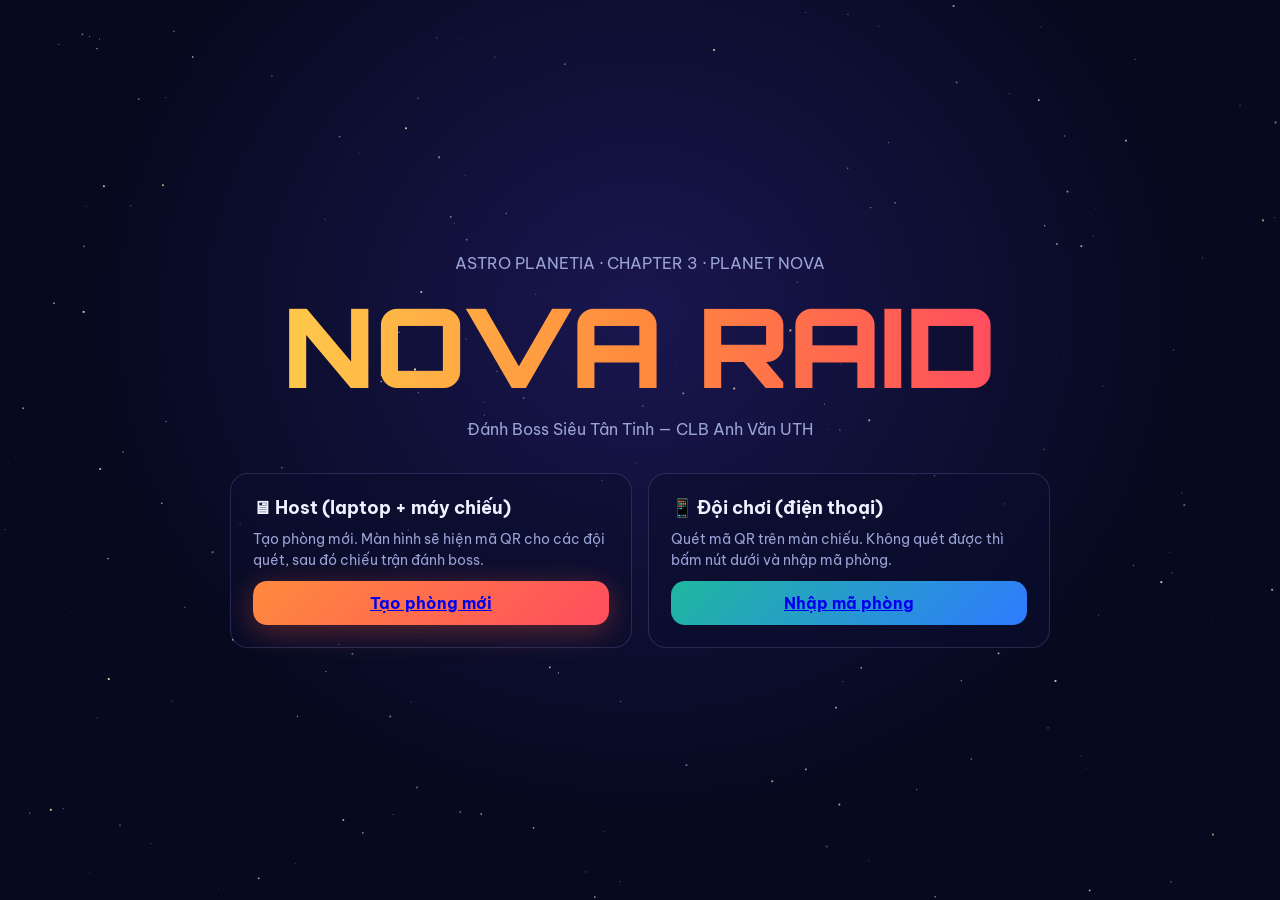
<file: index.html>
<!doctype html>
<html lang="vi">
<head>
<meta charset="utf-8">
<meta name="viewport" content="width=device-width,initial-scale=1">
<title>Nova Raid</title>
<link rel="preconnect" href="https://fonts.googleapis.com">
<link href="https://fonts.googleapis.com/css2?family=Be+Vietnam+Pro:wght@400;600;700;800&family=Orbitron:wght@700;900&display=swap" rel="stylesheet">
<link rel="stylesheet" href="style.css?v=8">
<style>
main{position:relative;z-index:1;min-height:100vh;display:flex;flex-direction:column;align-items:center;justify-content:center;text-align:center;padding:24px 16px;gap:18px}
h1{font-family:var(--disp);font-weight:900;font-size:clamp(44px,10vw,110px);line-height:1;background:linear-gradient(90deg,var(--gold),var(--orange),var(--red));-webkit-background-clip:text;background-clip:text;color:transparent}
.sub{color:var(--mute);font-size:16px}
.cards{display:grid;grid-template-columns:repeat(auto-fit,minmax(260px,1fr));gap:16px;width:min(820px,100%);margin-top:16px}
.card{border:1px solid var(--line);border-radius:18px;padding:22px;background:rgba(10,14,45,.6);text-align:left;display:flex;flex-direction:column;gap:10px}
.card h3{font-size:18px}
.card p{color:var(--mute);font-size:14px;line-height:1.5;flex:1}
</style>
</head>
<body>
<canvas class="sky" id="sky"></canvas>
<main>
  <div class="sub">ASTRO PLANETIA · CHAPTER 3 · PLANET NOVA</div>
  <h1>NOVA RAID</h1>
  <div class="sub">Đánh Boss Siêu Tân Tinh — CLB Anh Văn UTH</div>
  <div class="cards">
    <div class="card"><h3>🖥 Host (laptop + máy chiếu)</h3><p>Tạo phòng mới. Màn hình sẽ hiện mã QR cho các đội quét, sau đó chiếu trận đánh boss.</p>
      <a class="btn primary" href="host.html?new=1">Tạo phòng mới</a>
      <a class="btn hidden" id="resume" href="#">Mở lại phòng đang chơi</a></div>
    <div class="card"><h3>📱 Đội chơi (điện thoại)</h3><p>Quét mã QR trên màn chiếu. Không quét được thì bấm nút dưới và nhập mã phòng.</p>
      <a class="btn teal" href="play.html">Nhập mã phòng</a></div>
  </div>
</main>
<script src="common.js?v=8"></script>
<script src="sky.js?v=8"></script>
<script>
const last = NR.store('nr_host_last'); const s = last && NR.store('nr_host_'+last);
if(s && s.status!=='won' && s.status!=='lost'){ const r=document.getElementById('resume'); r.classList.remove('hidden'); r.href='host.html?room='+last; r.textContent='Mở lại phòng '+last; }
</script>
</body>
</html>
</file>
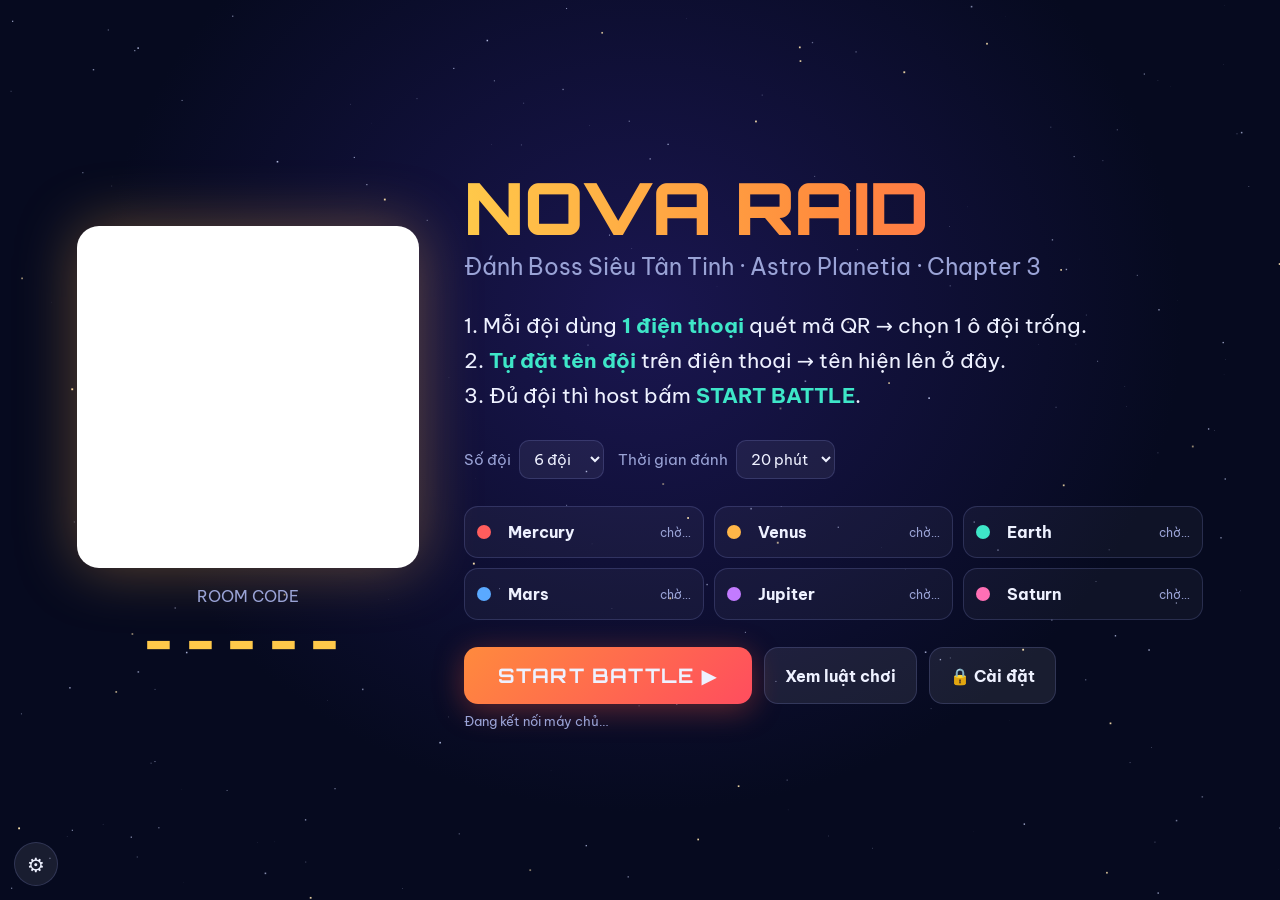
<file: host.html>
<!doctype html>
<html lang="vi">
<head>
<meta charset="utf-8">
<meta name="viewport" content="width=device-width,initial-scale=1">
<title>Nova Raid — Host</title>
<link rel="preconnect" href="https://fonts.googleapis.com">
<link href="https://fonts.googleapis.com/css2?family=Be+Vietnam+Pro:wght@400;600;700;800&family=Orbitron:wght@600;800;900&display=swap" rel="stylesheet">
<link rel="stylesheet" href="style.css?v=8">
<style>
body{overflow:hidden;height:100vh}
#app{position:relative;z-index:1;height:100vh;display:flex;flex-direction:column}
canvas#fx{position:fixed;inset:0;width:100%;height:100%;z-index:5;pointer-events:none}

/* LOBBY */
#lobby{flex:1;display:grid;grid-template-columns:minmax(300px,38vh) 1fr;gap:5vh;padding:5vh 6vw;align-items:center}
.qrbox{background:#fff;border-radius:22px;padding:2.2vh;aspect-ratio:1;display:flex;align-items:center;justify-content:center;box-shadow:0 0 60px rgba(255,180,80,.35)}
.qrbox svg{width:100%;height:100%}
.code{margin-top:2vh;text-align:center}
.code .big{font-family:var(--disp);font-size:6vh;font-weight:900;letter-spacing:.25em;color:var(--gold)}
.lob-title{font-family:var(--disp);font-weight:900;font-size:8vh;line-height:1;background:linear-gradient(90deg,var(--gold),var(--orange),var(--red));-webkit-background-clip:text;background-clip:text;color:transparent}
.lob-sub{font-size:2.6vh;color:var(--mute);margin:1vh 0 3vh}
.steps{font-size:2.3vh;line-height:1.7;margin-bottom:3vh}
.steps b{color:var(--teal)}
.teamgrid{display:grid;grid-template-columns:repeat(auto-fill,minmax(230px,1fr));gap:10px;margin-bottom:3vh}
.tcard{border:1px solid var(--line);border-radius:14px;padding:10px 12px;display:flex;align-items:center;gap:10px;background:rgba(255,255,255,.04);transition:border-color .2s, background .2s}
.tcard .dot{width:14px;height:14px;border-radius:50%;flex:none}
.tcard input{flex:1;min-width:0;padding:4px 6px;font-weight:700;background:transparent;border-color:transparent}
.tcard input:focus{border-color:var(--line)}
.tcard .st{font-size:12px;color:var(--mute);white-space:nowrap}
.tcard.on{border-color:rgba(62,230,200,.6);background:rgba(62,230,200,.08)}
.tcard.on .st{color:var(--teal)}
.tcard.pop{animation:pop .5s}
@keyframes pop{30%{transform:scale(1.06)}}
.settings{display:flex;flex-wrap:wrap;gap:14px;align-items:center;margin-bottom:3vh;font-size:15px}
.settings label{display:flex;align-items:center;gap:8px;color:var(--mute)}
.net{font-size:13px;color:var(--mute);margin-top:1vh}

/* BATTLE */
#battle{flex:1;display:flex;flex-direction:column}
.topbar{display:flex;align-items:center;justify-content:space-between;padding:2vh 3vw 0}
.brand{font-family:var(--disp);font-weight:900;font-size:3.2vh;letter-spacing:.12em}
.brand span{color:var(--orange)}
.phase{font-family:var(--disp);font-weight:800;font-size:2.4vh;padding:.8vh 1.6vw;border-radius:999px;border:2px solid currentColor}
.timer{font-family:var(--disp);font-weight:800;font-size:4vh;min-width:6ch;text-align:right}
.timer.low{color:var(--red);animation:blink 1s steps(2) infinite}
@keyframes blink{50%{opacity:.35}}
.hpwrap{margin:1.5vh auto 0;width:min(80vw,1200px)}
.hplabel{display:flex;justify-content:space-between;font-family:var(--disp);font-size:2.2vh;font-weight:800;margin-bottom:.6vh}
.hpbar{position:relative;height:3.6vh;border-radius:999px;background:rgba(255,255,255,.08);border:2px solid rgba(255,255,255,.25);overflow:hidden}
.hpfill{position:absolute;inset:0;transform-origin:left;background:linear-gradient(90deg,#ff3b4f,#ff8a3d,#ffd34a);transition:transform .35s cubic-bezier(.2,.8,.2,1)}
.hpghost{position:absolute;inset:0;transform-origin:left;background:rgba(255,255,255,.55);transition:transform 1.2s .3s ease}
.hpmark{position:absolute;top:0;bottom:0;width:3px;background:rgba(0,0,0,.6)}
.hpbar.healing .hpfill{background:linear-gradient(90deg,#1fd18b,#7dffb2);}
.arena{flex:1;position:relative;display:flex;align-items:center;justify-content:center}
#boss{position:relative;width:42vh;height:42vh;transition:filter .3s}
#boss .rays{position:absolute;inset:-28%;border-radius:50%;background:repeating-conic-gradient(from 0deg, rgba(255,200,80,.55) 0deg 6deg, transparent 6deg 18deg);-webkit-mask:radial-gradient(circle, transparent 34%, #000 36%, transparent 70%);mask:radial-gradient(circle, transparent 34%, #000 36%, transparent 70%);animation:spin 18s linear infinite}
#boss .core{position:absolute;inset:0;border-radius:50%;background:radial-gradient(circle at 40% 38%, #fffbe0 0%, #ffe066 22%, #ffa53a 55%, #ff5a2a 80%, #b0211c 100%);box-shadow:0 0 80px 20px rgba(255,150,40,.55), 0 0 200px 60px rgba(255,90,30,.3);animation:pulse 2.4s ease-in-out infinite}
#boss .eye{position:absolute;left:50%;top:46%;width:46%;height:20%;transform:translate(-50%,-50%);border-radius:50%;background:radial-gradient(ellipse at center,#2a0606 0 30%, #fff3c4 31% 100%);box-shadow:inset 0 0 12px rgba(120,20,0,.6);animation:look 6s ease-in-out infinite}
#boss .eye::after{content:'';position:absolute;left:50%;top:50%;width:14%;height:80%;transform:translate(-50%,-50%);border-radius:50%;background:#000}
#boss .brow{position:absolute;left:24%;right:24%;top:24%;height:14%;opacity:0;transition:opacity .4s}
#boss .brow::before,#boss .brow::after{content:'';position:absolute;top:30%;width:48%;height:40%;background:#6a0f06;border-radius:6px}
#boss .brow::before{left:0;transform:rotate(18deg)}#boss .brow::after{right:0;transform:rotate(-18deg)}
#boss .shield{position:absolute;inset:-14%;border-radius:50%;border:4px solid rgba(90,240,255,.9);background:radial-gradient(circle, transparent 60%, rgba(90,240,255,.25) 72%, transparent 74%);box-shadow:0 0 40px rgba(90,240,255,.7), inset 0 0 40px rgba(90,240,255,.5);opacity:0;transform:scale(.85);transition:all .5s}
#boss .cracks{position:absolute;inset:0;border-radius:50%;opacity:0;transition:opacity .5s;background:
  linear-gradient(115deg, transparent 47%, rgba(255,255,255,.9) 48%, transparent 50%) 10% 20%/50% 50% no-repeat,
  linear-gradient(35deg, transparent 47%, rgba(255,255,255,.85) 48%, transparent 50%) 70% 70%/45% 45% no-repeat,
  linear-gradient(160deg, transparent 47%, rgba(255,255,255,.8) 48%, transparent 50%) 80% 15%/40% 40% no-repeat}
#boss .healglow{position:absolute;inset:-8%;border-radius:50%;box-shadow:0 0 80px 30px rgba(60,255,150,.7), inset 0 0 60px rgba(60,255,150,.6);opacity:0;transition:opacity .4s}
#boss.p2 .shield{opacity:1;transform:scale(1);animation:shieldPulse 1.6s ease-in-out infinite}
#boss.p3 .core{background:radial-gradient(circle at 40% 38%, #fff 0%, #ffd0a0 18%, #ff5a2a 50%, #d0101e 78%, #4a0008 100%);animation:pulse .9s ease-in-out infinite;box-shadow:0 0 90px 30px rgba(255,40,40,.6), 0 0 240px 90px rgba(255,20,20,.3)}
#boss.p3 .rays{background:repeating-conic-gradient(from 0deg, rgba(255,60,60,.7) 0deg 5deg, transparent 5deg 14deg);animation-duration:5s}
#boss.p3 .brow{opacity:1}
#boss.p3 .cracks{opacity:1}
#boss.heal .healglow{opacity:1;animation:pulse .6s ease-in-out infinite}
#boss.hit{animation:shake .25s}
#boss.dead{animation:supernova 1.6s forwards}
@keyframes spin{to{transform:rotate(360deg)}}
@keyframes pulse{50%{transform:scale(1.04)}}
@keyframes look{0%,40%,100%{transform:translate(-50%,-50%)} 50%,70%{transform:translate(-62%,-50%)} 80%,90%{transform:translate(-38%,-50%)}}
@keyframes shieldPulse{50%{box-shadow:0 0 70px rgba(90,240,255,.9), inset 0 0 60px rgba(90,240,255,.7)}}
@keyframes shake{20%{transform:translate(-10px,4px)}40%{transform:translate(9px,-6px)}60%{transform:translate(-6px,6px)}80%{transform:translate(5px,-3px)}}
@keyframes supernova{0%{transform:scale(1);filter:brightness(1)}40%{transform:scale(.7);filter:brightness(3)}100%{transform:scale(6);filter:brightness(8);opacity:0}}
.bubble{position:absolute;left:calc(50% + 24vh);top:16%;max-width:26vw;background:#fff;color:#1a0b0b;font-weight:800;font-size:2.4vh;padding:1.4vh 1.6vw;border-radius:18px 18px 18px 4px;box-shadow:0 10px 40px rgba(0,0,0,.5);opacity:0;transform:scale(.6);transform-origin:left bottom;transition:all .3s cubic-bezier(.2,1.4,.4,1);z-index:6}
.bubble.show{opacity:1;transform:scale(1)}
.teams{display:flex;justify-content:center;gap:1.2vw;padding:0 2vw 2.5vh;flex-wrap:wrap}
.chip{position:relative;min-width:12vw;padding:1.1vh 1.2vw;border-radius:16px;background:rgba(10,14,45,.75);border:2px solid var(--c);box-shadow:0 0 18px color-mix(in srgb, var(--c) 35%, transparent);text-align:center;transition:transform .2s}
.chip .nm{font-weight:800;font-size:2.2vh;color:var(--c);max-width:16vw;overflow:hidden;text-overflow:ellipsis;white-space:nowrap}
.chip .dm{font-family:var(--disp);font-weight:800;font-size:3vh}
.chip .sd{font-size:1.6vh;color:var(--mute)}
.chip .cn{position:absolute;top:8px;right:8px;width:9px;height:9px;border-radius:50%;background:#555}
.chip .cn.on{background:var(--teal);box-shadow:0 0 8px var(--teal)}
.chip .stk{position:absolute;top:-1.4vh;right:-1vh;font-size:1.6vh;font-weight:900;background:#ff6a00;color:#fff;border-radius:999px;padding:.2vh .8vh;opacity:0}
.chip.oc{border-color:#ff8a00;box-shadow:0 0 30px #ff7a00, 0 0 60px rgba(255,90,0,.6);animation:fire .5s ease-in-out infinite alternate}
.chip.oc .stk{opacity:1}
@keyframes fire{to{box-shadow:0 0 45px #ffb000, 0 0 90px rgba(255,60,0,.7);transform:translateY(-3px)}}
.chip.top::before{content:'👑';position:absolute;top:-2.6vh;left:50%;transform:translateX(-50%);font-size:2.6vh}
.chip.hurt{animation:shake .3s}
.feed{position:absolute;left:2.5vw;top:2vh;width:22vw;display:flex;flex-direction:column;gap:6px;font-size:1.8vh}
.feed div{background:rgba(10,14,45,.7);border-left:4px solid var(--c);padding:6px 10px;border-radius:8px;animation:fin .3s}
@keyframes fin{from{opacity:0;transform:translateX(-20px)}}
.legend{position:absolute;right:2.5vw;top:2vh;width:22vw;font-size:1.8vh;color:var(--mute);background:rgba(10,14,45,.55);border:1px solid var(--line);border-radius:12px;padding:12px 14px;line-height:1.5}
.legend b{color:var(--ink)}
/* event banner */
#evbar{position:fixed;left:50%;top:19vh;transform:translateX(-50%);z-index:9;min-width:40vw;text-align:center;font-family:var(--disp);font-weight:900;font-size:3vh;padding:1.2vh 2vw;border-radius:16px;border:2px solid var(--ec,#fff);color:var(--ec,#fff);background:rgba(5,8,30,.85);box-shadow:0 0 40px var(--ec,#fff);display:none}
#evbar.show{display:block;animation:zoomIn .4s}
#evbar small{display:block;font-family:var(--font);font-size:1.8vh;font-weight:700;color:var(--ink);margin-top:.4vh}
#evbar .prog{height:1vh;border-radius:999px;background:rgba(255,255,255,.15);margin-top:.8vh;overflow:hidden}
#evbar .prog i{display:block;height:100%;background:var(--ec);transition:width .3s}
@keyframes zoomIn{from{transform:translateX(-50%) scale(1.6);opacity:0}}
body.blackout #battle::after{content:'';position:fixed;inset:0;background:radial-gradient(circle at 50% 50%, transparent 20%, rgba(0,0,0,.85) 70%);pointer-events:none;z-index:4;animation:flick 2s infinite}
@keyframes flick{50%{opacity:.75}}
body.final #app::after{content:'';position:fixed;inset:0;pointer-events:none;z-index:4;box-shadow:inset 0 0 12vh rgba(255,0,30,.75);animation:beat 1s infinite}
@keyframes beat{0%,30%,100%{opacity:.4}15%,45%{opacity:1}}
#bigcount{position:fixed;inset:0;display:flex;align-items:center;justify-content:center;z-index:8;pointer-events:none;font-family:var(--disp);font-weight:900;font-size:40vh;color:rgba(255,60,80,.85);text-shadow:0 0 60px rgba(255,0,40,.9);opacity:0}
#bigcount.go{animation:bc 1s}
@keyframes bc{0%{opacity:0;transform:scale(2)}20%{opacity:1;transform:scale(1)}100%{opacity:0;transform:scale(.8)}}
#mvp{position:fixed;left:50%;top:22%;transform:translateX(-50%);z-index:8;pointer-events:none;font-family:var(--disp);font-weight:900;font-size:6vh;color:var(--gold);text-shadow:0 0 30px rgba(255,200,60,.9);white-space:nowrap;opacity:0}
#mvp.go{animation:mvpIn 2.4s}
@keyframes mvpIn{0%{opacity:0;transform:translateX(-50%) scale(2.2)}12%{opacity:1;transform:translateX(-50%) scale(1)}80%{opacity:1}100%{opacity:0}}

/* OVERLAYS */
.overlay{position:fixed;inset:0;z-index:20;display:flex;flex-direction:column;align-items:center;justify-content:center;text-align:center;background:rgba(3,5,20,.78);backdrop-filter:blur(4px)}
.ann-k{font-family:var(--disp);font-size:3vh;letter-spacing:.4em;color:var(--mute)}
.ann-t{font-family:var(--disp);font-weight:900;font-size:10vh;line-height:1.05;margin:1.5vh 0;animation:zoom .6s cubic-bezier(.2,1.4,.4,1)}
.ann-d{font-size:3.4vh;max-width:70vw;font-weight:700}
.ann-v{font-size:2.6vh;max-width:70vw;color:var(--mute);margin-top:1.2vh}
@keyframes zoom{from{transform:scale(2.5);opacity:0}}
.res{width:min(1000px,92vw)}
.res table{width:100%;border-collapse:collapse;font-size:2.4vh;margin-top:3vh}
.res th{font-size:1.7vh;color:var(--mute);font-weight:600;text-align:right;padding:6px 10px}
.res th:first-child,.res th:nth-child(2){text-align:left}
.res td{padding:1.1vh 10px;border-top:1px solid var(--line);text-align:right;font-family:var(--disp);font-weight:700}
.res td:first-child,.res td:nth-child(2){text-align:left;font-family:var(--font)}
.res td.total{color:var(--gold);font-size:3vh}
.res .note{font-size:1.9vh;color:var(--mute);margin-top:2vh}

/* ADMIN + SETTINGS */
#gear{position:fixed;left:14px;bottom:14px;z-index:30;width:44px;height:44px;border-radius:50%;background:rgba(255,255,255,.08);border:1px solid var(--line);font-size:20px}
#admin{position:fixed;left:14px;bottom:66px;z-index:30;width:380px;max-height:80vh;overflow:auto;background:#0e1440;border:1px solid var(--line);border-radius:16px;padding:14px;font-size:14px;box-shadow:0 20px 60px rgba(0,0,0,.6)}
#admin h4,#setp h4{font-size:12px;color:var(--mute);margin:12px 0 6px;font-weight:700;text-transform:uppercase;letter-spacing:.08em}
#admin .row{display:flex;gap:6px;flex-wrap:wrap;margin-bottom:6px;align-items:center}
#admin .trow{display:flex;align-items:center;gap:6px;margin-bottom:4px}
#admin .trow span{flex:1;font-weight:700;overflow:hidden;text-overflow:ellipsis;white-space:nowrap}
#setp{position:fixed;inset:0;z-index:50;background:rgba(3,5,20,.85);display:flex;align-items:center;justify-content:center;padding:20px}
#setp .card{background:#0e1440;border:1px solid var(--line);border-radius:18px;width:min(860px,96vw);max-height:92vh;overflow:auto;padding:22px 24px}
#setp .grid{display:grid;grid-template-columns:repeat(auto-fill,minmax(250px,1fr));gap:8px 20px}
#setp label.f{display:flex;align-items:center;justify-content:space-between;gap:10px;font-size:14px;padding:6px 0;border-bottom:1px solid rgba(160,170,255,.08)}
#setp label.f input[type=number]{width:84px;text-align:right}
#setp label.f input[type=checkbox]{width:20px;height:20px;accent-color:var(--orange)}
#setp .hint{font-size:12px;color:var(--mute);margin-top:2px}
#toast{position:fixed;left:50%;top:14px;transform:translateX(-50%);z-index:60;background:#1b2160;border:1px solid var(--line);padding:10px 16px;border-radius:12px;font-size:15px;opacity:0;transition:opacity .3s;pointer-events:none}
#toast.show{opacity:1}
</style>
</head>
<body>
<canvas class="sky" id="sky"></canvas>
<canvas id="fx"></canvas>
<div id="app">
  <section id="lobby" class="hidden">
    <div>
      <div class="qrbox" id="qr"></div>
      <div class="code"><div class="muted">ROOM CODE</div><div class="big" id="roomCode">-----</div></div>
    </div>
    <div>
      <div class="lob-title">NOVA RAID</div>
      <div class="lob-sub">Đánh Boss Siêu Tân Tinh · Astro Planetia · Chapter 3</div>
      <div class="steps">
        1. Mỗi đội dùng <b>1 điện thoại</b> quét mã QR → chọn 1 ô đội trống.<br>
        2. <b>Tự đặt tên đội</b> trên điện thoại → tên hiện lên ở đây.<br>
        3. Đủ đội thì host bấm <b>START BATTLE</b>.
      </div>
      <div class="settings">
        <label>Số đội <select id="setTeams"></select></label>
        <label>Thời gian đánh <select id="setTime"><option value="900">15 phút</option><option value="1080">18 phút</option><option value="1200">20 phút</option><option value="1320">22 phút</option><option value="1500">25 phút</option></select></label>
      </div>
      <div class="teamgrid" id="teamGrid"></div>
      <div style="display:flex;gap:12px;flex-wrap:wrap">
        <button class="btn primary disp" id="btnStart" style="font-size:20px;padding:16px 34px">START BATTLE ▶</button>
        <button class="btn" id="btnRules">Xem luật chơi</button>
        <button class="btn" id="btnSet">🔒 Cài đặt</button>
      </div>
      <div class="net" id="netInfo">Đang kết nối máy chủ…</div>
    </div>
  </section>

  <section id="battle" class="hidden">
    <div class="topbar">
      <div class="brand">NOVA <span>RAID</span></div>
      <div class="phase" id="phaseBadge">PHASE 1</div>
      <div class="timer" id="timer">20:00</div>
    </div>
    <div class="hpwrap">
      <div class="hplabel"><span>☀ SUPERNOVA BOSS</span><span id="hpText">0 / 0</span></div>
      <div class="hpbar" id="hpbar"><div class="hpghost" id="hpGhost"></div><div class="hpfill" id="hpFill"></div><div class="hpmark" id="mk2"></div><div class="hpmark" id="mk3"></div></div>
    </div>
    <div class="arena">
      <div class="feed" id="feed"></div>
      <div class="legend" id="legend"></div>
      <div id="boss"><div class="rays"></div><div class="healglow"></div><div class="shield"></div><div class="core"></div><div class="cracks"></div><div class="brow"></div><div class="eye"></div></div>
      <div class="bubble" id="bubble"></div>
    </div>
    <div class="teams" id="chips"></div>
  </section>
</div>

<div id="evbar"></div>
<div id="bigcount"></div>
<div id="mvp"></div>
<div class="overlay hidden" id="ann"></div>
<div class="overlay hidden" id="results"></div>
<div id="setp" class="hidden"></div>

<button id="gear" title="Bảng điều khiển (phím A)">⚙</button>
<div id="admin" class="hidden"></div>
<div id="toast"></div>

<script src="vendor/mqtt.min.js"></script>
<script src="vendor/qrcode.js"></script>
<script src="config.js?v=8"></script>
<script src="common.js?v=8"></script>
<script src="questions.js?v=8"></script>
<script src="music.js?v=8"></script>
<script src="sky.js?v=8"></script>
<script>
(function(){
const $ = s=>document.querySelector(s);
const QS = window.NR_QUESTIONS;
const QMAP = Object.fromEntries(QS.map(q=>[q.id,q]));
const CODE_HASH = 'f04e4461f1d7dd177a7c124aadceb2d294bbb653788ae819f5d939ba9a8e5bdf'; // sha256('novaraid:'+code)
const CFG_TOPIC = 'astroplanetia/novaraid/v1/config';
async function sha(s){ const b=await crypto.subtle.digest('SHA-256', new TextEncoder().encode(s)); return [...new Uint8Array(b)].map(x=>x.toString(16).padStart(2,'0')).join(''); }
const signCfg = c => sha(CODE_HASH+'|'+JSON.stringify(c));

// ---------------- CONFIG ----------------
function clone(o){ return JSON.parse(JSON.stringify(o)); }
let CFG = Object.assign(clone(NR_DEFAULTS), NR.store('nr_cfg')||{});
CFG.types = Object.assign(clone(NR_DEFAULTS.types), CFG.types||{});
function saveCfg(){ NR.store('nr_cfg', CFG); }

function PH(p){
  return ({
    1:{name:'PHASE 1', title:'THE AWAKENING', color:'#ffc94a', limit:CFG.qLimit[0], en:'Answer correctly to fire your laser. Faster answers deal more damage!', vi:'Trả lời đúng để bắn laser. Càng nhanh, sát thương càng cao!'},
    2:{name:'PHASE 2', title:'SOLAR SHIELD', color:'#5df0ff', limit:CFG.qLimit[1], shield:CFG.shieldSec, en:`The boss raised its shield! Only correct answers within ${CFG.shieldSec} SECONDS deal damage.`, vi:`Boss bật khiên! Chỉ câu đúng trong ${CFG.shieldSec} GIÂY mới gây sát thương.`},
    3:{name:'PHASE 3', title:'SUPERNOVA RAGE', color:'#ff4d5e', limit:CFG.qLimit[2], en:`The boss strikes back! Every WRONG answer costs your team ${CFG.penalty} Stardust.`, vi:`Boss phản đòn! Mỗi câu SAI, đội bị trừ ${CFG.penalty} Stardust.`}
  })[p];
}
function pools(){
  const ok = q => CFG.types[q.k] !== false;
  let all = QS.filter(ok); if(!all.length) all = QS;
  let fast = all.filter(q=>q.fast); if(fast.length<10) fast = QS.filter(q=>q.fast);
  return { all: all.map(q=>q.id), fast: fast.map(q=>q.id) };
}

// ---------------- STATE ----------------
let S=null, client=null, T=null;
const KEY = r=>'nr_host_'+r;
function newState(room){
  return { room, brokerIdx:0, status:'lobby', phase:1, hp:0, hpMax:0, timeLimit:CFG.timeLimit, elapsed:0, runningSince:null,
           teams: makeTeams(6, []), ev:{}, nextSkillAt:0, nextTauntAt:0, lastHit:null, leader:null, finalOn:false };
}
function makeTeams(n, old){
  const t=[];
  for(let i=0;i<n;i++){
    t.push(old[i] || { id:'t'+(i+1), slot:i+1, name:NR.TEAM_NAMES[i], named:false, color:NR.TEAM_COLORS[i], cid:null, seen:0, tts:true,
      dmg:0, hits:0, miss:0, pen:0, streak:0, best:0, crits:0, order:null, ptr:{fast:0,all:0}, cur:null, n:0 });
  }
  return t;
}
function save(){ try{ NR.store(KEY(S.room), S); NR.store('nr_host_last', S.room); }catch(e){} }
function team(id){ return S.teams.find(t=>t.id===id); }
const now = ()=>Date.now();
const elapsed = ()=> S.elapsed + (S.runningSince ? (now()-S.runningSince)/1000 : 0);
const remaining = ()=> Math.max(0, S.timeLimit - elapsed());
const esc = s=>String(s).replace(/[&<>"]/g,c=>({'&':'&amp;','<':'&lt;','>':'&gt;','"':'&quot;'}[c]));
function cleanName(s){ return String(s||'').replace(/[<>\u0000-\u001f]/g,'').replace(/\s+/g,' ').trim().slice(0,16); }

// ---------------- NETWORK ----------------
let netOk=false;
async function connect(){
  $('#netInfo').textContent='Đang kết nối máy chủ…';
  try{
    const r = await NR.connectAny(S.brokerIdx);
    client=r.client; S.brokerIdx=r.idx; save(); T=NR.topics(S.room);
    client.subscribe(T.up,{qos:1}); client.subscribe(CFG_TOPIC,{qos:1});
    client.on('message',(topic,buf)=>{ if(topic===CFG_TOPIC){ onCfgMsg(buf); return; } try{ onMsg(JSON.parse(buf.toString())); }catch(e){} });
    client.on('reconnect',()=>net(false)); client.on('offline',()=>net(false));
    client.on('connect',()=>{ net(true); client.subscribe(T.up,{qos:1}); client.subscribe(CFG_TOPIC,{qos:1}); pushState(true); });
    pullCfgOthers();
    net(true); renderQR(); pushState(true);
  }catch(e){ net(false); $('#netInfo').textContent='❌ Không kết nối được máy chủ. Kiểm tra wifi/4G của laptop rồi bấm F5.'; setTimeout(connect,5000); }
}
function net(ok){ netOk=ok; $('#netInfo').textContent = ok ? ('✅ Đã kết nối máy chủ #'+(S.brokerIdx+1)+' · Link cho điện thoại: '+playUrl()) : '⚠ Mất kết nối, đang thử lại…'; }
function send(topic,obj,retain){ if(client&&client.connected) client.publish(topic, typeof obj==='string'?obj:JSON.stringify(obj), {qos:1, retain:!!retain}); }
function playUrl(){ const base=location.href.replace(/host\.html.*$/,'').replace(/[?#].*$/,''); let u=base+'play.html?r='+S.room+'&b='+S.brokerIdx; const ov=NR.qs('broker'); if(ov) u+='&broker='+encodeURIComponent(ov); return u; }
let lastPush=0, pushTimer=null;
function pushState(force){
  if(!T){ if(S) save(); return; }
  const doit=()=>{ lastPush=now(); pushTimer=null; send(T.all, publicState(), true); save(); };
  if(force){ if(pushTimer){clearTimeout(pushTimer);pushTimer=null;} return doit(); }
  if(pushTimer) return; pushTimer=setTimeout(doit, Math.max(0,300-(now()-lastPush)));
}
function evPublic(){
  const e=S.ev, el=elapsed(), o={};
  if(e.warn) o.warn=e.warn.kind;
  if(e.meteorUntil>el) o.meteor=Math.round((e.meteorUntil-el)*1000);
  if(e.blackoutUntil>el) o.blackout=Math.round((e.blackoutUntil-el)*1000);
  if(e.heal) o.heal={need:e.heal.need, got:e.heal.got, ms:Math.round((e.heal.until-el)*1000)};
  if(S.finalOn) o.final=true;
  return o;
}
function publicState(){
  return { type:'state', status:S.status, phase:S.phase, hp:Math.round(S.hp), hpMax:S.hpMax, remain:Math.round(remaining()), ev:evPublic(),
    combo: CFG.combo?CFG.comboN:0,
    teams:S.teams.map(t=>({id:t.id,slot:t.slot,name:t.name,named:t.named,color:t.color,dmg:Math.round(t.dmg),taken:!!t.cid,rank:rankOf(t.id),streak:t.streak})),
    rewards:(S.status==='won'||S.status==='lost')?rewards():null, ts:now() };
}
function onMsg(m){
  if(!m||!m.team) return; const t=team(m.team); if(!t) return;
  if(m.type==='hello'){
    const fresh = t.cid!==m.cid; t.cid=m.cid; t.seen=now(); t.tts=m.tts!==false;
    if(S.status==='battle'){ if(t.cur) resendQ(t); else nextQ(t); }
    if(fresh) popCard(t.id);
    renderLobbyTeams(); renderChips(); pushState(); return;
  }
  if(m.cid!==t.cid){ send(T.team(t.id), {type:'kicked', cid:m.cid}); return; }
  t.seen=now();
  if(m.type==='name'){
    const nm=cleanName(m.name); if(!nm) return;
    if(S.status!=='lobby' && t.named) return;
    t.name=nm; t.named=true; toast('🚀 Đội mới: '+nm); NR.SFX.mvp(); popCard(t.id);
    renderLobbyTeams(true); renderChips(); pushState(true); return;
  }
  if(m.type==='ans') onAnswer(t,m);
}

// ---------------- QUESTIONS ----------------
let POOL = pools();
function pickQ(t){
  const pool = S.phase===2 ? 'fast':'all';
  if(!t.order || !t.order[pool] || !t.order[pool].length){ t.order={fast:NR.shuffle(POOL.fast), all:NR.shuffle(POOL.all)}; t.ptr={fast:0,all:0}; }
  for(let i=0;i<300;i++){
    if(t.ptr[pool]>=t.order[pool].length){ t.order[pool]=NR.shuffle(POOL[pool]); t.ptr[pool]=0; }
    const q=QMAP[t.order[pool][t.ptr[pool]++]];
    if(!q) continue; if(q.k==='listen' && !t.tts) continue; if(CFG.types[q.k]===false && POOL.all.length!==QS.length) continue;
    return q;
  }
  return QMAP[POOL.fast[0]];
}
function nextQ(t){
  if(S.status!=='battle') return;
  const q=pickQ(t); t.n++;
  t.cur={ qid:q.id, sentAt:now(), limit:PH(S.phase).limit, phase:S.phase, n:t.n, opts:NR.shuffle(q.o) };
  resendQ(t);
}
function resendQ(t){
  const c=t.cur; if(!c) return; const q=QMAP[c.qid];
  send(T.team(t.id), {type:'q', n:c.n, cid:t.cid, phase:c.phase, limit:c.limit, left:Math.max(1, c.limit-(now()-c.sentAt)/1000), shield:PH(c.phase).shield||0,
    streak:t.streak, q:{id:q.id,k:q.k,p:q.p,t:q.t||null,o:c.opts}});
}
function onAnswer(t,m){
  const c=t.cur; if(!c||S.status!=='battle'||m.n!==c.n) return;
  finishQ(t, m.choice===QMAP[c.qid].o[0], (now()-c.sentAt)/1000, false);
}
function finishQ(t, ok, secs, timeout){
  const c=t.cur; if(!c) return; const q=QMAP[c.qid]; t.cur=null;
  let dmg=0, blocked=false, pen=0, tags=[];
  const el=elapsed();
  if(ok){
    t.hits++; t.streak++; t.best=Math.max(t.best,t.streak);
    if(c.phase===2 && secs>(CFG.shieldSec+0.6)) blocked=true;
    else {
      const speed=Math.max(0,1-secs/c.limit);
      let mult = c.phase===3?1.2:1;
      if(CFG.crit && secs<=CFG.critSec){ mult*=CFG.critMult; tags.push('CRIT'); t.crits++; }
      if(CFG.combo && t.streak>=CFG.comboN){ mult*=CFG.comboMult; tags.push('OVERCHARGE'); }
      if(S.ev.meteorUntil>el){ mult*=2; tags.push('METEOR'); }
      if(S.finalOn){ mult*=CFG.finalMult; tags.push('FINAL'); }
      dmg=Math.round((100+60*speed)*mult);
      if(S.ev.heal){ S.ev.heal.got++; if(S.ev.heal.got>=S.ev.heal.need) healInterrupted(t); }
    }
  } else {
    t.miss++; t.streak=0;
    if(c.phase===3){ pen=CFG.penalty; t.pen+=pen; }
  }
  if(CFG.combo && ok && t.streak===CFG.comboN) { NR.SFX.overcharge(); feed(t, `🔥 <b style="color:${t.color}">${esc(t.name)}</b> OVERCHARGE!`); }
  send(T.team(t.id), {type:'res', n:c.n, ok, dmg, blocked, pen, timeout, tags, streak:t.streak, correct:q.o[0], total:Math.round(t.dmg+dmg), pent:t.pen});
  if(dmg>0) applyDamage(t,dmg,tags); else if(blocked) fxBlock(t); else if(pen>0) fxCounter(t,pen); else fxMiss(t);
  renderChips(); pushState();
  setTimeout(()=>{ if(S.status==='battle' && !t.cur) nextQ(t); }, 1300);
}
// Boss auto-balances so it dies near killAt × time limit. Same multiplier for every team → ranking stays fair.
function pace(){
  const TT=S.timeLimit*(CFG.killAt||0.98), t=elapsed();
  const target=S.hpMax*Math.max(0,1-t/TT), diff=(S.hp-target)/S.hpMax;
  if(diff<-0.005) return Math.max(0.02, 1+(diff+0.005)*40);
  if(diff>0.03) return Math.min(5, 1+(diff-0.03)*12);
  return 1;
}
function applyDamage(t,dmg,tags){
  t.dmg+=dmg; S.hp=Math.max(0,S.hp-Math.max(5,dmg*pace()));
  fxLaser(t,dmg,tags||[]); updateHP(); checkLeader();
  if(S.hp<=0){ S.lastHit=t.id; endBattle('won'); return; }
  const f=S.hp/S.hpMax;
  if(S.phase===1 && f<=CFG.p2At) goPhase(2); else if(S.phase===2 && f<=CFG.p3At) goPhase(3);
}

// ---------------- BOSS SKILLS ----------------
const SKILL = {
  meteor:{ title:'☄ METEOR SHOWER', color:'#ffb648', sub:()=>`All damage x2 for ${CFG.meteorSec} seconds! Attack now!` },
  heal:{ title:'💚 BOSS IS HEALING', color:'#3cff96', sub:()=>`Land ${CFG.healNeed} hits in ${CFG.healSec}s to interrupt it!` },
  blackout:{ title:'🌑 BLACKOUT', color:'#a88bff', sub:()=>`Your screens go dark for ${CFG.blackoutSec}s. Read carefully!` }
};
function scheduleSkill(first){ S.nextSkillAt = elapsed() + CFG.skillEvery*(first?0.55:(0.8+Math.random()*0.4)); }
function triggerSkill(kind){
  if(!kind){ const ks=['meteor','heal','blackout']; kind=ks[Math.floor(Math.random()*ks.length)]; }
  S.ev.warn={kind, at:elapsed()+3}; NR.SFX.warn(); showEv('#ff4d5e','⚠ BOSS SKILL INCOMING','The boss is charging something…'); pushState(true);
  if(CFG.taunts) taunt(pick(TAUNT.skill));
}
function startSkill(kind){
  const el=elapsed(); S.ev.warn=null;
  if(kind==='meteor'){ S.ev.meteorUntil=el+CFG.meteorSec; NR.SFX.meteor(); meteorFx=CFG.meteorSec*60; }
  if(kind==='blackout'){ S.ev.blackoutUntil=el+CFG.blackoutSec; NR.SFX.blackout(); document.body.classList.add('blackout'); }
  if(kind==='heal'){ S.ev.heal={need:CFG.healNeed, got:0, until:el+CFG.healSec}; NR.SFX.heal(); $('#boss').classList.add('heal'); $('#hpbar').classList.add('healing'); }
  S.ev.active=kind; pushState(true);
}
function healInterrupted(t){
  S.ev.heal=null; S.ev.active=null; $('#boss').classList.remove('heal'); $('#hpbar').classList.remove('healing');
  NR.SFX.healStop(); showEv('#3ee6c8','✋ HEAL INTERRUPTED!', `${t.name} landed the final interrupt!`, 2500); feed(t, `✋ <b style="color:${t.color}">${esc(t.name)}</b> interrupted the heal!`);
  if(CFG.taunts) taunt(pick(TAUNT.healFail)); pushState(true);
}
function healSucceeded(){
  const amt=Math.round(S.hpMax*CFG.healPct/100); S.hp=Math.min(S.hpMax, S.hp+amt); S.ev.heal=null; S.ev.active=null;
  $('#boss').classList.remove('heal'); updateHP(); setTimeout(()=>$('#hpbar').classList.remove('healing'),1200);
  NR.SFX.heal(); showEv('#3cff96','💚 BOSS HEALED +'+CFG.healPct+'%','Too slow, Explorers!', 2500); if(CFG.taunts) taunt(pick(TAUNT.healOk)); pushState(true);
}
function tickEvents(){
  const e=S.ev, el=elapsed();
  if(e.warn && el>=e.warn.at) startSkill(e.warn.kind);
  if(e.active==='meteor'){ if(el>=e.meteorUntil){ e.active=null; hideEv(); pushState(true);} else showEv(SKILL.meteor.color, SKILL.meteor.title+'  x2', `${Math.ceil(e.meteorUntil-el)}s left — attack now!`); }
  if(e.active==='blackout'){ if(el>=e.blackoutUntil){ e.active=null; document.body.classList.remove('blackout'); hideEv(); pushState(true);} else showEv(SKILL.blackout.color, SKILL.blackout.title, `${Math.ceil(e.blackoutUntil-el)}s — answers are hidden in the dark. Read carefully!`); }
  if(e.active==='heal' && e.heal){ if(el>=e.heal.until) healSucceeded(); else showEv(SKILL.heal.color, SKILL.heal.title, `Interrupt: ${e.heal.got}/${e.heal.need} hits · ${Math.ceil(e.heal.until-el)}s`, 0, e.heal.got/e.heal.need); }
  if(CFG.skills && !e.warn && !e.active && el>=S.nextSkillAt && remaining()>75){ scheduleSkill(false); triggerSkill(); }
}

// ---------------- DRAMA: taunts, leader, final minute ----------------
const TAUNT = {
  idle:['Is that all you\'ve got, {L}?','{W}, are you even trying?','I have burned for ten billion years. You have twenty minutes!','Your English is weaker than a dying star!','Nice try, tiny Explorers!','{L} thinks they are the MVP? Cute.','I can see your spelling mistakes from space, {W}!'],
  skill:['Feel my power!','Time for a little surprise…','You cannot stop a supernova!'],
  healOk:['Ahh… much better. Thank you!','Too slow! I feel brand new!'],
  healFail:['NO! My healing!','How dare you interrupt me!'],
  phase2:['Try breaking THIS shield!'], phase3:['NOW I AM ANGRY!'], final:['ONE MINUTE LEFT! YOU WILL NEVER DEFEAT ME!'], low:['No… this can\'t be happening…','I… am… not… finished…']
};
function pick(a){ return a[Math.floor(Math.random()*a.length)]; }
function taunt(line){
  if(!CFG.taunts) return; const s=[...S.teams].sort((a,b)=>b.dmg-a.dmg); const W=[...S.teams].sort((a,b)=>b.miss-a.miss)[0];
  const txt=line.replace('{L}', s[0]?s[0].name:'Explorers').replace('{W}', W?W.name:'Explorers');
  const b=$('#bubble'); b.textContent=txt; b.classList.add('show'); clearTimeout(taunt.t); taunt.t=setTimeout(()=>b.classList.remove('show'),5000);
}
let lastLeaderAlert=0;
function checkLeader(){
  const top=[...S.teams].sort((a,b)=>b.dmg-a.dmg)[0]; if(!top) return;
  if(S.leader!==top.id){ const prev=S.leader; S.leader=top.id;
    if(prev && elapsed()>30 && now()-lastLeaderAlert>8000){ lastLeaderAlert=now(); const el=$('#mvp'); el.textContent='👑 NEW MVP: '+top.name; el.style.color=top.color; el.classList.remove('go'); void el.offsetWidth; el.classList.add('go'); NR.SFX.mvp(); } }
}
let lastBeat=-1;
function tickFinal(){
  const r=remaining();
  if(CFG.finalMinute && !S.finalOn && r<=60 && S.status==='battle'){ S.finalOn=true; document.body.classList.add('final'); showEv('#ff4d5e','⏱ FINAL MINUTE', `All damage x${CFG.finalMult}! Everything you've got!`, 3500); taunt(pick(TAUNT.final)); pushState(true); }
  if(S.finalOn && S.status==='battle'){ const s=Math.ceil(r); if(s!==lastBeat){ lastBeat=s; NR.SFX.heartbeat(); if(s<=10 && s>0){ const b=$('#bigcount'); b.textContent=s; b.classList.remove('go'); void b.offsetWidth; b.classList.add('go'); } } }
}

// ---------------- FLOW ----------------
async function startBattle(){
  if(!netOk){ toast('Chưa kết nối máy chủ!'); return; }
  const joined=S.teams.filter(t=>t.cid).length;
  if(joined<S.teams.length && !(await NR.ask(`Mới có ${joined}/${S.teams.length} đội vào phòng. Vẫn bắt đầu?`,'Bắt đầu'))) return;
  POOL=pools(); S.timeLimit=+$('#setTime').value; CFG.timeLimit=S.timeLimit; saveCfg();
  S.hpMax=Math.round(S.teams.length*450*S.timeLimit/60/100)*100; S.hp=S.hpMax; S.phase=1; S.elapsed=0; S.ev={}; S.finalOn=false; S.lastHit=null; S.leader=null;
  S.teams.forEach(t=>{ Object.assign(t,{dmg:0,hits:0,miss:0,pen:0,streak:0,best:0,crits:0,cur:null,order:null}); });
  S.status='announce'; S.runningSince=null; scheduleSkill(true); S.nextTauntAt=25; save();
  show('battle'); renderChips(); updateHP(); setBossPhase(); music();
  announce(1, ()=>{ S.status='battle'; S.runningSince=now(); S.teams.forEach(nextQ); pushState(true); });
  pushState(true);
}
function goPhase(p){
  S.phase=p; pause(true); S.teams.forEach(t=>t.cur=null);
  S.status='announce'; setBossPhase(); pushState(true); NR.SFX.alarm(); music();
  announce(p, ()=>{ S.status='battle'; resume(true); S.teams.forEach(nextQ); pushState(true); if(CFG.taunts) taunt(pick(p===2?TAUNT.phase2:TAUNT.phase3)); });
}
function pause(internal){ if(S.runningSince){ S.elapsed+=(now()-S.runningSince)/1000; S.runningSince=null; }
  if(!internal){ S.status='paused'; S.teams.forEach(t=>t.cur=null); showAnnText('PAUSED','Tạm dừng','Host bấm ⚙ → Tiếp tục (hoặc phím Space)'); NRMusic.stop(); pushState(true); renderAdmin(); } }
function resume(internal){ if(!S.runningSince) S.runningSince=now();
  if(!internal){ S.status='battle'; hideAnn(); S.teams.forEach(nextQ); music(); pushState(true); renderAdmin(); } }
function endBattle(reason){
  if(S.status==='won'||S.status==='lost') return;
  pause(true); S.teams.forEach(t=>t.cur=null); S.status=reason; S.ev={}; hideEv();
  document.body.classList.remove('final','blackout'); NRMusic.stop(); save(); pushState(true);
  if(reason==='won'){
    const lt=team(S.lastHit);
    NR.SFX.boom(); $('#boss').classList.add('dead'); fxExplosion();
    if(lt && CFG.lastHit){ setTimeout(()=>{ const el=$('#mvp'); el.innerHTML='⚔ LAST HIT: '+esc(lt.name)+' <span style="color:#fff">+'+CFG.lastHit+'✦</span>'; el.style.color=lt.color; el.classList.remove('go'); void el.offsetWidth; el.classList.add('go'); NR.SFX.fanfare(); }, 1200); }
    setTimeout(showResults, 3800);
  } else showResults();
  renderAdmin();
}
function rankOf(id){ return [...S.teams].sort((a,b)=>b.dmg-a.dmg).findIndex(t=>t.id===id)+1; }
function rewards(){
  const sorted=[...S.teams].sort((a,b)=>b.dmg-a.dmg);
  return sorted.map(t=>{
    const fi=sorted.findIndex(x=>Math.round(x.dmg)===Math.round(t.dmg));
    const r=(t.dmg>0 && fi<3)?(CFG.top[fi]||0):0, win=S.status==='won'?CFG.win:0, lh=(S.status==='won'&&S.lastHit===t.id)?CFG.lastHit:0;
    return {id:t.id,name:t.name,color:t.color,rank:fi+1,dmg:Math.round(t.dmg),best:t.best,crits:t.crits,rankReward:r,win,lastHit:lh,pen:t.pen,total:r+win+lh-t.pen};
  });
}
function music(){ if(!CFG.music || muted){ NRMusic.stop(); return; } NRMusic.setVolume(CFG.musicVol); NRMusic.setMode(S.finalOn?'final':S.phase); if(S.status!=='lobby') NRMusic.start(); }

// ---------------- TICK ----------------
setInterval(()=>{
  if(!S) return;
  if(S.status==='battle'){
    const n=now();
    S.teams.forEach(t=>{ if(t.cur && n>t.cur.sentAt+t.cur.limit*1000+1200) finishQ(t,false,t.cur.limit,true); });
    tickEvents(); tickFinal();
    if(S.finalOn && NRMusic.running) NRMusic.setMode('final');
    if(CFG.taunts && elapsed()>=S.nextTauntAt){ S.nextTauntAt=elapsed()+35+Math.random()*25; taunt(pick(S.hp/S.hpMax<0.12?TAUNT.low:TAUNT.idle)); }
    if(remaining()<=0) endBattle('lost');
  }
  renderTimer();
  if(S.status==='lobby') renderLobbyTeams(); else renderConn();
}, 250);
setInterval(()=>{ if(S && (S.status==='battle'||S.status==='lobby')) pushState(); }, 4000);

// ---------------- RENDER ----------------
function show(w){ $('#lobby').classList.toggle('hidden',w!=='lobby'); $('#battle').classList.toggle('hidden',w!=='battle'); }
function renderQR(){ const qr=qrcode(0,'M'); qr.addData(playUrl()); qr.make(); $('#qr').innerHTML=qr.createSvgTag({cellSize:8,margin:0,scalable:true}); $('#roomCode').textContent=S.room; }
function renderSettingsBar(){
  const sel=$('#setTeams'); sel.innerHTML='';
  for(let i=2;i<=12;i++){ const o=document.createElement('option'); o.value=i; o.textContent=i+' đội'; if(i===S.teams.length) o.selected=true; sel.appendChild(o); }
  const ts=$('#setTime'); if(![...ts.options].some(o=>+o.value===S.timeLimit)){ const o=document.createElement('option'); o.value=S.timeLimit; o.textContent=Math.round(S.timeLimit/60)+' phút'; ts.appendChild(o); } ts.value=String(S.timeLimit);
}
function popCard(id){ const d=document.querySelector(`.tcard[data-id="${id}"]`); if(d){ d.classList.remove('pop'); void d.offsetWidth; d.classList.add('pop'); } }
function renderLobbyTeams(forceNames){
  const g=$('#teamGrid');
  if(g.children.length!==S.teams.length){
    g.innerHTML='';
    S.teams.forEach(t=>{ const d=document.createElement('div'); d.className='tcard'; d.dataset.id=t.id;
      d.innerHTML=`<span class="dot" style="background:${t.color}"></span><input maxlength="16" title="Host có thể sửa tên"><span class="st"></span>`;
      const inp=d.querySelector('input'); inp.value=t.name;
      inp.addEventListener('change',()=>{ const nm=cleanName(inp.value); if(nm){ t.name=nm; t.named=true; } inp.value=t.name; renderChips(); pushState(true); });
      g.appendChild(d); });
  }
  [...g.children].forEach(d=>{ const t=team(d.dataset.id), on=!!t.cid && now()-t.seen<15000, inp=d.querySelector('input');
    if(forceNames || document.activeElement!==inp) inp.value=t.name;
    d.classList.toggle('on',on); d.querySelector('.st').textContent = on ? (t.named?'✓ sẵn sàng':'✎ đang đặt tên…') : (t.cid?'mất kết nối':'chờ…'); });
}
function renderChips(){
  const c=$('#chips');
  if(c.children.length!==S.teams.length){ c.innerHTML='';
    S.teams.forEach(t=>{ const d=document.createElement('div'); d.className='chip'; d.dataset.id=t.id; d.style.setProperty('--c',t.color);
      d.innerHTML='<span class="cn"></span><span class="stk"></span><div class="nm"></div><div class="dm">0</div><div class="sd"></div>'; c.appendChild(d); }); }
  const top=Math.max(...S.teams.map(t=>t.dmg));
  [...c.children].forEach(d=>{ const t=team(d.dataset.id);
    d.querySelector('.nm').textContent=t.name; d.querySelector('.dm').textContent=Math.round(t.dmg).toLocaleString('en');
    d.querySelector('.sd').textContent=`${t.hits} hit · ${t.miss} miss`+(t.pen?` · −${t.pen}✦`:'');
    const oc = CFG.combo && t.streak>=CFG.comboN; d.classList.toggle('oc',oc); d.querySelector('.stk').textContent='🔥 x'+t.streak;
    d.classList.toggle('top', top>0 && t.dmg===top); });
  renderConn();
}
function renderConn(){ document.querySelectorAll('.chip').forEach(d=>{ const t=team(d.dataset.id); if(t) d.querySelector('.cn').classList.toggle('on', !!t.cid && now()-t.seen<15000); }); }
function updateHP(){ const f=S.hpMax?S.hp/S.hpMax:1; $('#hpFill').style.transform=`scaleX(${f})`; $('#hpGhost').style.transform=`scaleX(${f})`; $('#hpText').textContent=`${Math.round(S.hp).toLocaleString('en')} / ${S.hpMax.toLocaleString('en')}`;
  $('#mk2').style.left=(CFG.p2At*100)+'%'; $('#mk3').style.left=(CFG.p3At*100)+'%'; }
function setBossPhase(){
  const b=$('#boss'); b.classList.remove('p2','p3','dead'); if(S.phase===2) b.classList.add('p2'); if(S.phase===3) b.classList.add('p3');
  const p=PH(S.phase), pb=$('#phaseBadge'); pb.textContent=p.name+' · '+p.title; pb.style.color=p.color;
  const extra=[CFG.combo?`🔥 ${CFG.comboN} câu đúng liên tiếp = <b>x${CFG.comboMult}</b>`:'', CFG.crit?`⚡ Đúng dưới ${CFG.critSec}s = <b>CRIT x${CFG.critMult}</b>`:'', CFG.lastHit?`⚔ Đòn kết liễu: <b>+${CFG.lastHit}</b>`:''].filter(Boolean).join('<br>');
  $('#legend').innerHTML=`<b>${p.name}: ${p.title}</b><br>${p.en}<br><span style="opacity:.8">${p.vi}</span><br><br>${extra}<br>Top 1/2/3: <b>${CFG.top.join('/')}</b> ✦ · Hạ boss: mỗi đội <b>+${CFG.win}</b>`;
}
function renderTimer(){ if(!S||S.status==='lobby') return; const r=Math.ceil(remaining()), m=Math.floor(r/60), s=r%60; const el=$('#timer'); el.textContent=`${m}:${String(s).padStart(2,'0')}`; el.classList.toggle('low', r<=60 && S.status==='battle'); }
function showEv(color,title,sub,autoHideMs,prog){
  const b=$('#evbar'); b.style.setProperty('--ec',color);
  const html=`${title}<small>${sub}</small>`+(prog!=null?`<div class="prog"><i style="width:${Math.min(100,prog*100)}%"></i></div>`:'');
  if(b.dataset.h!==html){ const was=b.classList.contains('show') && b.dataset.t===title; b.innerHTML=html; b.dataset.h=html; b.dataset.t=title; if(!was){ b.classList.remove('show'); void b.offsetWidth; } b.classList.add('show'); }
  clearTimeout(showEv.t); if(autoHideMs) showEv.t=setTimeout(hideEv, autoHideMs);
}
function hideEv(){ const b=$('#evbar'); b.classList.remove('show'); b.dataset.h=''; b.dataset.t=''; }
function announce(p, after){
  const ph=PH(p), el=$('#ann'); el.classList.remove('hidden');
  el.innerHTML=`<div class="ann-k">${ph.name}</div><div class="ann-t" style="color:${ph.color};text-shadow:0 0 40px ${ph.color}">${ph.title}</div><div class="ann-d">${ph.en}</div><div class="ann-v">${ph.vi}</div><div class="ann-k" style="margin-top:4vh;font-size:6vh" id="annCount">5</div>`;
  let n=6; const iv=setInterval(()=>{ n--; const c=$('#annCount'); if(c) c.textContent=n>0?n:'GO!'; NR.SFX.tick(); if(n<=0){ clearInterval(iv); setTimeout(()=>{ hideAnn(); after&&after(); },500); } },1000);
}
function showAnnText(k,t,d){ const el=$('#ann'); el.classList.remove('hidden'); el.innerHTML=`<div class="ann-k">${k}</div><div class="ann-t">${t}</div><div class="ann-d">${d}</div>`; }
function hideAnn(){ $('#ann').classList.add('hidden'); }
function showResults(){
  const rw=rewards(), won=S.status==='won', lt=team(S.lastHit), el=$('#results'); el.classList.remove('hidden');
  el.innerHTML=`<div class="res"><div class="ann-k">${won?'MISSION COMPLETE':'MISSION FAILED'}</div>
  <div class="ann-t" style="font-size:8vh;color:${won?'#ffc94a':'#ff4d5e'}">${won?'SUPERNOVA DEFEATED!':'THE STAR ESCAPED…'}</div>
  <div class="ann-v">${won?`Cả lớp đã hạ gục boss! Mỗi đội +${CFG.win} Stardust.`+(lt?` Đòn kết liễu: <b style="color:${lt.color}">${esc(lt.name)}</b>.`:''):'Hết giờ, boss còn '+Math.round(S.hp/S.hpMax*100)+'% máu. Không có thưởng hạ boss.'}</div>
  <table><tr><th>#</th><th>Team</th><th>Damage</th><th>Best combo</th><th>Top 3</th><th>Hạ boss</th><th>Last hit</th><th>Phạt</th><th>Stardust</th></tr>
  ${rw.map(r=>`<tr><td>${r.rank===1?'👑':r.rank}</td><td style="color:${r.color};font-weight:800">${esc(r.name)}</td><td>${r.dmg.toLocaleString('en')}</td><td>🔥${r.best}</td><td>${r.rankReward?'+'+r.rankReward:'–'}</td><td>${r.win?'+'+r.win:'–'}</td><td>${r.lastHit?'+'+r.lastHit:'–'}</td><td>${r.pen?'−'+r.pen:'–'}</td><td class="total">${r.total>0?'+':''}${String(r.total).replace('-','−')}</td></tr>`).join('')}
  </table><div class="note">BTC phát / thu Stardust theo cột cuối cùng. Chụp màn hình này để lưu kết quả. (Bấm ra ngoài bảng để đóng)</div></div>`;
}
function toast(t){ const el=$('#toast'); el.textContent=t; el.classList.add('show'); clearTimeout(toast.t); toast.t=setTimeout(()=>el.classList.remove('show'),2500); }
function feed(t,html){ const f=$('#feed'); const d=document.createElement('div'); d.style.setProperty('--c',t.color); d.innerHTML=html; f.prepend(d); while(f.children.length>6) f.lastChild.remove(); }

// ---------------- FX ----------------
const fx=$('#fx'), g=fx.getContext('2d'); let parts=[], beams=[], texts=[], flash=0, meteorFx=0;
function resize(){ fx.width=innerWidth*devicePixelRatio; fx.height=innerHeight*devicePixelRatio; g.setTransform(devicePixelRatio,0,0,devicePixelRatio,0,0); }
addEventListener('resize',resize); resize();
function center(el){ const r=el.getBoundingClientRect(); return {x:r.left+r.width/2,y:r.top+r.height/2,r}; }
const chipEl=t=>document.querySelector(`.chip[data-id="${t.id}"]`);
function fxLaser(t,dmg,tags){
  const a=chipEl(t), b=$('#boss'); if(!a) return; const A=center(a), B=center(b);
  const tx=B.x+(Math.random()-.5)*B.r.width*.5, ty=B.y+(Math.random()-.5)*B.r.height*.5;
  const big=tags.includes('CRIT')||tags.includes('OVERCHARGE');
  beams.push({x1:A.x,y1:A.r.top,x2:tx,y2:ty,c:tags.includes('OVERCHARGE')?'#ff8a00':t.color,life:1,w:big?16:8});
  for(let i=0;i<(big?60:26);i++){ const an=Math.random()*Math.PI*2, sp=2+Math.random()*(big?11:7); parts.push({x:tx,y:ty,vx:Math.cos(an)*sp,vy:Math.sin(an)*sp,life:1,c:Math.random()<.5?t.color:'#fff',s:2+Math.random()*3}); }
  texts.push({x:tx,y:ty-20,t:'-'+dmg,c:t.color,life:1,s:dmg>250?78:dmg>150?62:48});
  if(tags.includes('CRIT')) texts.push({x:tx+(Math.random()-.5)*160,y:ty+70,t:'CRIT!',c:'#fff36b',life:1,s:30});
  if(tags.includes('OVERCHARGE')) texts.push({x:tx+(Math.random()<.5?-1:1)*120,y:ty+40,t:'🔥x'+CFG.comboMult,c:'#ff8a00',life:1,s:36});
  b.classList.remove('hit'); void b.offsetWidth; b.classList.add('hit');
  if(tags.includes('CRIT')){ NR.SFX.crit(); flash=Math.max(flash,.18); } else NR.SFX.laser();
  setTimeout(NR.SFX.hit,90);
  feed(t, `<b style="color:${t.color}">${esc(t.name)}</b> −${dmg}${tags.length?' <span style="color:#ffb648">'+tags.filter(x=>x!=='FINAL').join(' · ')+'</span>':''}`);
}
function fxBlock(t){ const a=chipEl(t), b=$('#boss'); if(!a) return; const A=center(a), B=center(b);
  const an=Math.atan2(A.r.top-B.y, A.x-B.x), R=B.r.width*.64, tx=B.x+Math.cos(an)*R, ty=B.y+Math.sin(an)*R;
  beams.push({x1:A.x,y1:A.r.top,x2:tx,y2:ty,c:t.color,life:1,w:5});
  for(let i=0;i<18;i++){ const a2=an+(Math.random()-.5)*2, sp=2+Math.random()*5; parts.push({x:tx,y:ty,vx:Math.cos(a2)*sp,vy:Math.sin(a2)*sp,life:1,c:'#5df0ff',s:2+Math.random()*2}); }
  texts.push({x:tx,y:ty-10,t:'BLOCKED',c:'#5df0ff',life:1,s:34}); NR.SFX.block(); feed(t,`<b style="color:${t.color}">${esc(t.name)}</b> 🛡 blocked (too slow)`); }
function fxCounter(t,pen){ const a=chipEl(t), b=$('#boss'); if(!a) return; const A=center(a), B=center(b);
  beams.push({x1:B.x,y1:B.y,x2:A.x,y2:A.y,c:'#ff2a3a',life:1,w:12}); texts.push({x:A.x,y:A.r.top-10,t:'−'+pen+' ✦',c:'#ff4d5e',life:1,s:40});
  a.classList.remove('hurt'); void a.offsetWidth; a.classList.add('hurt'); NR.SFX.counter(); feed(t,`<b style="color:${t.color}">${esc(t.name)}</b> ☄ counter-attacked −${pen} Stardust`); }
function fxMiss(t){ const a=chipEl(t); if(!a) return; const A=center(a); texts.push({x:A.x,y:A.r.top-10,t:'MISS',c:'#9aa3d6',life:1,s:28}); }
function fxExplosion(){ const B=center($('#boss')); for(let i=0;i<500;i++){ const an=Math.random()*Math.PI*2, sp=2+Math.random()*16; parts.push({x:B.x,y:B.y,vx:Math.cos(an)*sp,vy:Math.sin(an)*sp,life:1.6,c:['#fff','#ffd34a','#ff8a3d','#ff4d5e','#5df0ff'][i%5],s:2+Math.random()*4}); } flash=1; }
(function loop(){
  g.clearRect(0,0,innerWidth,innerHeight);
  if(meteorFx>0 && S && S.ev.meteorUntil>elapsed()){ meteorFx--; if(Math.random()<.35){ const x=Math.random()*innerWidth*1.2; parts.push({x,y:-20,vx:-6-Math.random()*4,vy:9+Math.random()*5,life:1.4,c:Math.random()<.5?'#ffb648':'#fff',s:3+Math.random()*3,trail:1}); } }
  beams=beams.filter(b=>b.life>0); beams.forEach(b=>{ g.save(); g.globalAlpha=b.life; g.strokeStyle=b.c; g.lineWidth=b.w*b.life; g.shadowColor=b.c; g.shadowBlur=30; g.lineCap='round'; g.beginPath(); g.moveTo(b.x1,b.y1); g.lineTo(b.x2,b.y2); g.stroke(); g.strokeStyle='#fff'; g.lineWidth=b.w*.35*b.life; g.stroke(); g.restore(); b.life-=0.06; });
  parts=parts.filter(p=>p.life>0); parts.forEach(p=>{ p.x+=p.vx; p.y+=p.vy; if(!p.trail){p.vx*=.97;p.vy*=.97;} p.life-=0.018; g.globalAlpha=Math.min(1,p.life); g.fillStyle=p.c; if(p.trail){ g.fillRect(p.x,p.y,p.s,p.s); g.globalAlpha*=.4; g.fillRect(p.x+p.vx*-2,p.y-p.vy*2,p.s*.7,p.s*.7);} else g.fillRect(p.x,p.y,p.s,p.s); });
  texts=texts.filter(t=>t.life>0); texts.forEach(t=>{ g.globalAlpha=Math.min(1,t.life*1.5); g.font=`900 ${t.s}px Orbitron, sans-serif`; g.textAlign='center'; g.fillStyle=t.c; g.shadowColor=t.c; g.shadowBlur=20; g.fillText(t.t,t.x,t.y); g.shadowBlur=0; t.y-=1.2; t.life-=0.016; });
  if(flash>0){ g.globalAlpha=flash; g.fillStyle='#fff'; g.fillRect(0,0,innerWidth,innerHeight); flash-=0.02; }
  g.globalAlpha=1; requestAnimationFrame(loop);
})();

// ---------------- ADMIN ----------------
let muted=false;
function renderAdmin(){
  const a=$('#admin'); if(a.classList.contains('hidden')) return; const st=S.status, live=st==='battle'||st==='paused';
  a.innerHTML=`<div style="display:flex;justify-content:space-between;align-items:center"><b>Bảng điều khiển host</b><span class="muted">Phòng ${S.room}</span></div>
  <h4>Trận đấu</h4><div class="row">
    ${st==='battle'?'<button class="btn small" data-a="pause">⏸ Tạm dừng</button>':''}
    ${st==='paused'?'<button class="btn small teal" data-a="resume">▶ Tiếp tục</button>':''}
    ${live&&S.phase<3?'<button class="btn small" data-a="skip">⏭ Sang phase '+(S.phase+1)+'</button>':''}
    ${live?'<button class="btn small" data-a="time">+2 phút</button><button class="btn small" data-a="win">💥 Kết thúc: THẮNG</button><button class="btn small" data-a="lose">⌛ Kết thúc: THUA</button>':''}
    ${(st==='won'||st==='lost')?'<button class="btn small" data-a="results">Xem lại kết quả</button>':''}
    <button class="btn small" data-a="sound">${muted?'🔇 Bật tiếng':'🔊 Tắt tiếng'}</button>
  </div>
  ${st==='battle'?`<h4>Tung chiêu boss ngay</h4><div class="row"><button class="btn small" data-a="sk" data-k="meteor">☄ Meteor</button><button class="btn small" data-a="sk" data-k="heal">💚 Heal</button><button class="btn small" data-a="sk" data-k="blackout">🌑 Blackout</button></div>`:''}
  ${st!=='lobby'?`<h4>Chỉnh tay từng đội</h4>${S.teams.map(t=>`<div class="trow"><span style="color:${t.color}">${esc(t.name)}</span><button class="btn small" data-a="hit" data-t="${t.id}">+ Hit 120</button><button class="btn small" data-a="pen" data-t="${t.id}">−10 ✦</button><button class="btn small" data-a="unpen" data-t="${t.id}">+10 ✦</button></div>`).join('')}`:''}
  <h4>Phòng</h4><div class="row"><button class="btn small" data-a="settings">🔒 Cài đặt</button><button class="btn small" data-a="copy">📋 Copy link điện thoại</button><button class="btn small" data-a="new">🆕 Tạo phòng mới</button></div>
  <div class="muted" style="font-size:12px;margin-top:8px">Phím tắt: A = bảng này · Space = tạm dừng/tiếp tục · F = toàn màn hình</div>`;
}
$('#admin').addEventListener('click', async e=>{
  const b=e.target.closest('[data-a]'); if(!b) return; const a=b.dataset.a, t=b.dataset.t&&team(b.dataset.t);
  if(a==='pause') pause(); if(a==='resume') resume();
  if(a==='skip'){ if(S.status==='paused') resume(true); S.hp=Math.min(S.hp, Math.floor(S.hpMax*(S.phase===1?CFG.p2At:CFG.p3At))); updateHP(); goPhase(S.phase+1); }
  if(a==='win' && await NR.ask('Kết thúc trận: boss bị hạ (THẮNG)?','Kết thúc')){ S.hp=0; updateHP(); endBattle('won'); }
  if(a==='lose' && await NR.ask('Kết thúc trận: hết giờ (THUA)?','Kết thúc')) endBattle('lost');
  if(a==='time'){ S.timeLimit+=120; if(remaining()>60){ S.finalOn=false; document.body.classList.remove('final'); } toast('+2 phút'); }
  if(a==='results') showResults();
  if(a==='sound'){ muted=!muted; Object.keys(NR.SFX).forEach(k=>{ if(k[0]==='_') return; if(!NR.SFX['_'+k]) NR.SFX['_'+k]=NR.SFX[k]; NR.SFX[k]=muted?()=>{}:NR.SFX['_'+k]; }); music(); }
  if(a==='sk' && S.status==='battle' && !S.ev.warn && !S.ev.active) triggerSkill(b.dataset.k);
  if(a==='hit' && t && (S.status==='battle'||S.status==='paused')){ t.hits++; applyDamage(t,120,[]); renderChips(); pushState(); }
  if(a==='pen' && t){ t.pen+=10; renderChips(); pushState(); }
  if(a==='unpen' && t){ t.pen=Math.max(0,t.pen-10); renderChips(); pushState(); }
  if(a==='settings') openSettings();
  if(a==='copy'){ navigator.clipboard && navigator.clipboard.writeText(playUrl()); toast('Đã copy link'); }
  if(a==='new' && await NR.ask('Tạo phòng mới? Phòng hiện tại sẽ kết thúc.','Tạo phòng mới')){ send(T.all,'',true); NR.storeDel('nr_host_last'); NRMusic.stop(); setTimeout(()=>{ location.href='host.html?new=1'; },300); return; }
  save(); renderAdmin();
});
$('#gear').onclick=()=>{ $('#admin').classList.toggle('hidden'); renderAdmin(); };

// ---------------- SETTINGS (code-gated) ----------------
const FIELDS = [
  ['Thưởng Stardust', [
    ['top.0','Top 1 sát thương','n'],['top.1','Top 2 sát thương','n'],['top.2','Top 3 sát thương','n'],
    ['win','Hạ boss (mỗi đội)','n'],['lastHit','Đòn kết liễu (Last Hit)','n'],['penalty','Phạt mỗi câu sai ở Phase 3','n'] ]],
  ['Trận đấu', [
    ['timeLimit','Thời gian đánh (phút)','min'],['killAt','Boss chết lúc ~% thời gian','pct'],
    ['p2At','Vào Phase 2 khi boss còn (% máu)','pct'],['p3At','Vào Phase 3 khi boss còn (% máu)','pct'],
    ['shieldSec','Phase 2: phải đúng trong (giây)','n'],['qLimit.0','Giây mỗi câu – Phase 1','n'],['qLimit.1','Giây mỗi câu – Phase 2','n'],['qLimit.2','Giây mỗi câu – Phase 3','n'] ]],
  ['Loại câu hỏi', [
    ['types.spell','Chính tả','b'],['types.fill','Điền từ','b'],['types.listen','Nghe 🔊 (tắt nếu lớp ồn)','b'],['types.meaning','Nghĩa của từ / idiom','b'],['types.odd','Từ khác loại','b'] ]],
  ['Combo & Crit', [
    ['combo','Bật OVERCHARGE (combo)','b'],['comboN','Số câu đúng liên tiếp','n'],['comboMult','Nhân sát thương combo','f'],
    ['crit','Bật CRITICAL HIT','b'],['critSec','Crit nếu đúng dưới (giây)','f'],['critMult','Nhân sát thương crit','f'] ]],
  ['Chiêu của boss', [
    ['skills','Bật chiêu ngẫu nhiên','b'],['skillEvery','Khoảng cách giữa 2 chiêu (giây)','n'],['meteorSec','Meteor Shower x2 kéo dài (giây)','n'],
    ['healSec','Heal: thời gian để chặn (giây)','n'],['healNeed','Heal: số hit cần để chặn','n'],['healPct','Heal: hồi bao nhiêu % máu','n'],['blackoutSec','Blackout kéo dài (giây)','n'] ]],
  ['Kịch tính & âm thanh', [
    ['finalMinute','Bật FINAL MINUTE (phút cuối)','b'],['finalMult','Phút cuối nhân sát thương','f'],['taunts','Boss khiêu khích bằng tiếng Anh','b'],['music','Nhạc nền','b'],['musicVol','Âm lượng nhạc (%)','pct'] ]]
];
function getP(o,p){ return p.split('.').reduce((x,k)=>x[k],o); }
function setP(o,p,v){ const ks=p.split('.'), last=ks.pop(); ks.reduce((x,k)=>x[k],o)[last]=v; }
function unlocked(){ try{ return sessionStorage.getItem('nr_unlock')==='1'; }catch(e){ return !!openSettings.ok; } }
function openSettings(){
  const p=$('#setp'); p.classList.remove('hidden');
  if(!unlocked()){
    p.innerHTML=`<div class="card" style="max-width:380px"><h3 style="margin-bottom:6px">🔒 Cài đặt cho host</h3><div class="muted" style="font-size:14px;margin-bottom:14px">Nhập mã để mở</div>
    <form id="lockf" style="display:flex;gap:8px"><input id="code" type="password" autocomplete="off" style="flex:1" placeholder="Mã"><button class="btn primary">Mở</button></form>
    <div id="lockmsg" style="color:var(--red);font-size:13px;margin-top:8px;min-height:18px"></div><button class="btn small" id="lockx" style="margin-top:6px">Đóng</button></div>`;
    $('#code').focus();
    $('#lockx').onclick=()=>p.classList.add('hidden');
    $('#lockf').onsubmit=async e=>{ e.preventDefault(); if(await sha('novaraid:'+$('#code').value.trim().toLowerCase())===CODE_HASH){ try{ sessionStorage.setItem('nr_unlock','1'); }catch(_){} openSettings.ok=true; openSettings(); } else { $('#lockmsg').textContent='Sai mã'; $('#code').value=''; } };
    return;
  }
  p.innerHTML=`<div class="card"><div style="display:flex;justify-content:space-between;align-items:center;gap:10px"><h3>⚙ Cài đặt Nova Raid</h3><button class="btn small" id="sx">✕</button></div>
  <div class="hint">☁ Cài đặt chung: lưu xong là <b>mọi máy host</b> mở game đều dùng cài đặt này. Thưởng & tính năng áp dụng ngay; thời gian / % máu áp dụng từ trận sau.${CFG._ts?'<br>Cập nhật lần cuối: '+new Date(CFG._ts).toLocaleString('vi-VN'):''}</div>
  ${FIELDS.map(([h,fs])=>`<h4>${h}</h4><div class="grid">${fs.map(([k,l,t])=>{ let v=getP(CFG,k);
    if(t==='b') return `<label class="f">${l}<input type="checkbox" data-k="${k}" data-t="b" ${v?'checked':''}></label>`;
    if(t==='min') v=Math.round(v/60); if(t==='pct') v=Math.round(v*100);
    return `<label class="f">${l}<input type="number" step="${t==='f'?'0.1':'1'}" min="0" data-k="${k}" data-t="${t}" value="${v}"></label>`; }).join('')}</div>`).join('')}
  <div style="display:flex;gap:10px;margin-top:18px;flex-wrap:wrap"><button class="btn primary" id="ss">💾 Lưu</button><button class="btn" id="sr">↺ Về mặc định</button></div></div>`;
  $('#sx').onclick=()=>p.classList.add('hidden');
  $('#sr').onclick=async()=>{ if(await NR.ask('Đưa tất cả cài đặt về mặc định?','Về mặc định')){ CFG=clone(NR_DEFAULTS); await publishCfg(); applyCfg(); openSettings(); toast('☁ Đã về mặc định cho mọi máy'); } };
  $('#ss').onclick=()=>{
    p.querySelectorAll('[data-k]').forEach(i=>{ const t=i.dataset.t; let v;
      if(t==='b') v=i.checked; else { v=parseFloat(i.value); if(isNaN(v)) return; if(t==='min') v=Math.round(v*60); if(t==='pct') v=v/100; if(t==='n') v=Math.round(v); }
      setP(CFG,i.dataset.k,v); });
    CFG.timeLimit=Math.max(120,CFG.timeLimit); CFG.comboN=Math.max(2,CFG.comboN);
    publishCfg().then(n=>toast(n?'☁ Đã lưu — áp dụng cho MỌI máy host':'⚠ Đã lưu trên máy này, chưa đồng bộ được (mất mạng)')); applyCfg(); p.classList.add('hidden');
  };
}
async function publishCfg(){
  CFG._ts=Date.now(); saveCfg();
  const s=JSON.stringify({cfg:CFG, sig:await signCfg(CFG)}); let ok=0;
  if(client&&client.connected){ client.publish(CFG_TOPIC,s,{qos:1,retain:true}); ok=1; }
  if(!NR.qs('broker')) NR.BROKERS.forEach((u,i)=>{ if(i===S.brokerIdx) return; NR.connectOne(u,6000).then(c=>c.publish(CFG_TOPIC,s,{qos:1,retain:true},()=>setTimeout(()=>c.end(true),800))).catch(()=>{}); });
  return ok;
}
async function onCfgMsg(buf){
  const s=buf.toString(); if(!s) return; let m; try{ m=JSON.parse(s); }catch(e){ return; }
  if(!m||!m.cfg||!m.sig||(await signCfg(m.cfg))!==m.sig) return;
  if((m.cfg._ts||0)<=(CFG._ts||0)) return;
  CFG=Object.assign(clone(NR_DEFAULTS), m.cfg); CFG.types=Object.assign(clone(NR_DEFAULTS.types), m.cfg.types||{});
  saveCfg(); applyCfg(); toast('☁ Đã tải cài đặt chung');
}
function pullCfgOthers(){ // retained config may live on another broker too — take the newest
  if(NR.qs('broker')) return;
  NR.BROKERS.forEach((u,i)=>{ if(i===S.brokerIdx) return; NR.connectOne(u,6000).then(c=>{ c.on('message',(t,b)=>onCfgMsg(b)); c.subscribe(CFG_TOPIC,{qos:1}); setTimeout(()=>c.end(true),4000); }).catch(()=>{}); });
}
function applyCfg(){ POOL=pools(); if(S.status==='lobby'){ S.timeLimit=CFG.timeLimit; renderSettingsBar(); } setBossPhase(); updateHP(); renderChips(); music(); pushState(true); }

// ---------------- LOBBY HANDLERS ----------------
$('#setTeams').addEventListener('change',e=>{ S.teams=makeTeams(+e.target.value,S.teams); $('#teamGrid').innerHTML=''; renderLobbyTeams(true); pushState(true); });
$('#setTime').addEventListener('change',e=>{ S.timeLimit=+e.target.value; CFG.timeLimit=S.timeLimit; saveCfg(); save(); });
$('#btnStart').onclick=()=>{ NR.ac(); startBattle(); };
$('#btnSet').onclick=openSettings;
$('#btnRules').onclick=()=>{
  const el=$('#ann'); el.classList.remove('hidden');
  el.innerHTML=`<div class="ann-k">HOW TO PLAY</div><div class="ann-t" style="font-size:7vh;color:var(--gold)">NOVA RAID</div>
  <div class="ann-d" style="text-align:left;line-height:1.55;font-size:2.6vh">
  ☀ Cả lớp cùng đánh 1 boss khổng lồ. Mỗi đội trả lời câu hỏi tiếng Anh trên điện thoại.<br>
  ⚡ Đúng = bắn laser. Càng nhanh càng đau. ${CFG.crit?`Đúng dưới ${CFG.critSec}s = <b style="color:#fff36b">CRITICAL</b>.`:''}<br>
  ${CFG.combo?`🔥 ${CFG.comboN} câu đúng liên tiếp = <b style="color:#ff8a00">OVERCHARGE x${CFG.comboMult}</b> (sai là mất chuỗi).<br>`:''}
  🛡 <b style="color:#5df0ff">Phase 2</b>: chỉ đúng trong <b>${CFG.shieldSec} giây</b> mới xuyên khiên. ☄ <b style="color:#ff4d5e">Phase 3</b>: sai bị <b>trừ ${CFG.penalty} Stardust</b>.<br>
  ${CFG.skills?'⚠ Boss sẽ tung chiêu bất ngờ: <b>Meteor Shower</b> (x2), <b>Heal</b> (cả lớp phải chặn), <b>Blackout</b> (màn hình tối).<br>':''}
  ${CFG.finalMinute?`⏱ Phút cuối: sát thương x${CFG.finalMult}.<br>`:''}
  👑 Top 1/2/3: <b>+${CFG.top.join('/')}</b> · Hạ boss: mỗi đội <b>+${CFG.win}</b>${CFG.lastHit?` · Đòn kết liễu: <b>+${CFG.lastHit}</b>`:''}</div>
  <button class="btn" style="margin-top:4vh" id="rulesClose">Đóng</button>`;
  $('#rulesClose').onclick=()=>el.classList.add('hidden');
};
$('#results').addEventListener('click',e=>{ if(e.target.id==='results') $('#results').classList.add('hidden'); });
addEventListener('keydown',e=>{
  if(e.target.tagName==='INPUT') return;
  if(e.key==='a'||e.key==='A') $('#gear').click();
  if(e.key===' '){ e.preventDefault(); if(S.status==='battle') pause(); else if(S.status==='paused') resume(); }
  if(e.key==='f'||e.key==='F'){ if(!document.fullscreenElement) document.documentElement.requestFullscreen().catch(()=>{}); else document.exitFullscreen(); }
});

// ---------------- BOOT ----------------
function boot(){
  const last=NR.store('nr_host_last'), want=NR.qs('room'), bq=NR.qs('broker')?'&broker='+encodeURIComponent(NR.qs('broker')):'';
  if(NR.qs('new')!==null || (!want && !last)){ S=newState(NR.rid(5)); history.replaceState(null,'','host.html?room='+S.room+bq); }
  else { const r=want||last, saved=NR.store(KEY(r)); S=saved && saved.ev!==undefined ? saved : newState(r); if(!want) history.replaceState(null,'','host.html?room='+S.room+bq); }
  save(); renderSettingsBar(); updateHP();
  if(S.status==='lobby'){ show('lobby'); renderLobbyTeams(true); }
  else { show('battle'); renderChips(); updateHP(); setBossPhase();
    if(S.status==='battle'||S.status==='announce'){ S.status='battle'; S.ev.warn=null; pause(); }
    if(S.finalOn) document.body.classList.add('final');
    if(S.status==='won'||S.status==='lost') showResults(); }
  connect();
}
boot();
window.__nr = { get S(){return S;}, get CFG(){return CFG;}, triggerSkill };
})();
</script>
</body>
</html>
</file>
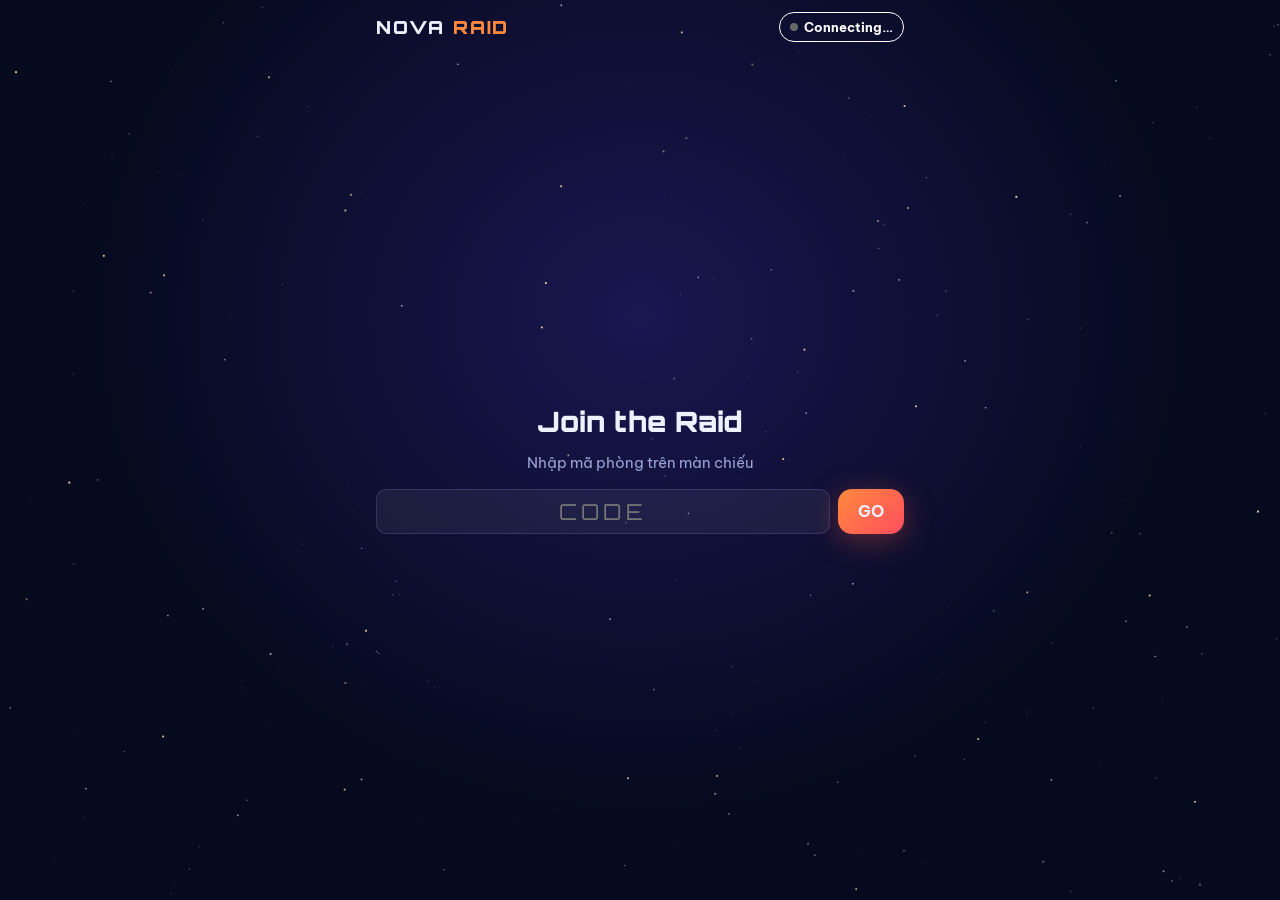
<file: play.html>
<!doctype html>
<html lang="en">
<head>
<meta charset="utf-8">
<meta name="viewport" content="width=device-width,initial-scale=1,viewport-fit=cover,user-scalable=no">
<meta name="theme-color" content="#060a1f">
<title>Nova Raid — Team</title>
<link rel="preconnect" href="https://fonts.googleapis.com">
<link href="https://fonts.googleapis.com/css2?family=Be+Vietnam+Pro:wght@400;600;700;800&family=Orbitron:wght@700;900&display=swap" rel="stylesheet">
<link rel="stylesheet" href="style.css?v=8">
<style>
html,body{touch-action:manipulation;-webkit-user-select:none;user-select:none;overscroll-behavior:none}
input{-webkit-user-select:text;user-select:text}
body{min-height:100vh;min-height:100dvh}
#app{position:relative;z-index:1;min-height:100dvh;display:flex;flex-direction:column;max-width:560px;margin:0 auto;padding:max(12px,env(safe-area-inset-top)) 16px max(12px,env(safe-area-inset-bottom))}
header{display:flex;align-items:center;justify-content:space-between;gap:10px;margin-bottom:10px}
.brand{font-family:var(--disp);font-weight:900;letter-spacing:.1em;font-size:18px}.brand span{color:var(--orange)}
.tag{font-size:13px;font-weight:700;padding:6px 10px;border-radius:999px;border:1.5px solid var(--c,#fff);color:var(--c,#fff);display:flex;align-items:center;gap:6px;max-width:58%;overflow:hidden;white-space:nowrap;text-overflow:ellipsis}
.dot{width:8px;height:8px;border-radius:50%;background:#666;flex:none}.dot.on{background:var(--teal);box-shadow:0 0 6px var(--teal)}
#ev{display:none;margin:0 0 10px;padding:10px 12px;border-radius:14px;border:2px solid var(--ec);color:var(--ec);background:rgba(5,8,30,.85);font-family:var(--disp);font-weight:900;font-size:15px;text-align:center;box-shadow:0 0 20px var(--ec)}
#ev.show{display:block;animation:evIn .35s}
#ev small{display:block;font-family:var(--font);font-weight:700;font-size:12px;color:var(--ink);margin-top:3px}
#ev .prog{height:6px;border-radius:999px;background:rgba(255,255,255,.15);margin-top:6px;overflow:hidden}#ev .prog i{display:block;height:100%;background:var(--ec);transition:width .3s}
@keyframes evIn{from{transform:scale(1.3);opacity:0}}
body.final #app{box-shadow:inset 0 0 60px rgba(255,0,40,.55);animation:beat 1s infinite}
@keyframes beat{0%,30%,100%{box-shadow:inset 0 0 40px rgba(255,0,40,.35)}15%,45%{box-shadow:inset 0 0 80px rgba(255,0,40,.8)}}
main{flex:1;display:flex;flex-direction:column}
.center{flex:1;display:flex;flex-direction:column;align-items:center;justify-content:center;text-align:center;gap:14px}
h1{font-family:var(--disp);font-weight:900;font-size:28px;line-height:1.15}
.sub{color:var(--mute);font-size:15px;line-height:1.5}
.teams{display:grid;grid-template-columns:1fr 1fr;gap:10px;width:100%}
.tbtn{padding:16px 10px;border-radius:14px;border:2px solid var(--c);background:rgba(255,255,255,.04);font-weight:800;color:var(--c);font-size:16px;position:relative;transition:transform .08s, background .15s;word-break:break-word}
.tbtn small{display:block;font-weight:600;color:var(--mute);font-size:11px;margin-top:4px}
.tbtn:active,.tbtn.press{transform:scale(.95);background:color-mix(in srgb,var(--c) 25%,transparent)}
.tbtn.taken{opacity:.45}
.codein{display:flex;gap:8px;width:100%}.codein input{flex:1;text-transform:uppercase;font-family:var(--disp);letter-spacing:.2em;font-size:22px;text-align:center}
.namein{width:100%;font-size:22px;font-weight:800;text-align:center;padding:14px;border-radius:14px;border:2px solid var(--c)}
.sugs{display:flex;flex-wrap:wrap;gap:8px;justify-content:center}
.sug{padding:8px 12px;border-radius:999px;border:1px solid var(--line);background:rgba(255,255,255,.05);font-size:14px;font-weight:600}
.sug:active{transform:scale(.95);background:rgba(255,255,255,.15)}
.btn{touch-action:manipulation}.btn:active{transform:scale(.96)}
.topline{display:flex;align-items:center;justify-content:space-between;gap:8px}
.phase{font-family:var(--disp);font-size:11px;font-weight:900;letter-spacing:.1em;padding:5px 10px;border-radius:999px;border:1.5px solid currentColor}
.streak{font-family:var(--disp);font-weight:900;font-size:13px;padding:5px 10px;border-radius:999px;background:rgba(255,255,255,.07);color:var(--mute)}
.streak.hot{background:linear-gradient(90deg,#ff6a00,#ffb000);color:#fff;box-shadow:0 0 16px #ff7a00;animation:hot .5s ease-in-out infinite alternate}
@keyframes hot{to{box-shadow:0 0 28px #ffb000}}
.bar{height:10px;border-radius:999px;background:rgba(255,255,255,.1);overflow:hidden;margin:10px 0 4px;position:relative}
.bar i{position:absolute;inset:0;transform-origin:left;background:linear-gradient(90deg,var(--teal),var(--gold));transition:transform .1s linear}
.bar b{position:absolute;top:0;bottom:0;left:0;background:rgba(93,240,255,.35);border-right:2px solid #5df0ff}
.tl{display:flex;justify-content:space-between;font-size:12px;color:var(--mute)}
.prompt{font-size:21px;font-weight:800;line-height:1.35;margin:14px 0 12px}
.kind{font-size:12px;color:var(--mute);text-transform:uppercase;letter-spacing:.12em;margin-top:6px}
.speak{align-self:center;width:92px;height:92px;border-radius:50%;font-size:38px;background:radial-gradient(circle,#2b3590,#141a52);border:2px solid var(--teal);box-shadow:0 0 30px rgba(62,230,200,.35);margin:2px 0 14px;touch-action:manipulation}
.speak:active{transform:scale(.93)}
.opts{display:grid;gap:10px;margin-top:auto;transition:filter .4s}
.opts.dark{filter:blur(4.5px) brightness(.55)}
.opt{width:100%;text-align:left;padding:16px;border-radius:14px;background:rgba(255,255,255,.06);border:2px solid var(--line);font-size:18px;font-weight:700;display:flex;gap:12px;align-items:center;min-height:58px;touch-action:manipulation;transition:transform .07s, background .12s, border-color .12s}
.opt .l{font-family:var(--disp);width:28px;height:28px;border-radius:8px;display:grid;place-items:center;background:rgba(255,255,255,.1);font-size:14px;flex:none}
.opt:active,.opt.press{transform:scale(.97);background:rgba(255,255,255,.14)}
.opt.sel{border-color:var(--gold);background:rgba(255,201,74,.18);transform:scale(.98)}
.opt.sel .l::after{content:''}
.opt.right{border-color:var(--teal);background:rgba(62,230,200,.2)}
.opt.wrong{border-color:var(--red);background:rgba(255,77,94,.17)}
.opts.locked .opt:not(.sel):not(.right){opacity:.55}
.firing{display:flex;align-items:center;justify-content:center;gap:8px;font-family:var(--disp);font-weight:900;color:var(--gold);margin:12px 0;font-size:20px}
.firing i{width:10px;height:10px;border-radius:50%;background:var(--gold);animation:dots .6s infinite alternate}.firing i:nth-child(2){animation-delay:.2s}.firing i:nth-child(3){animation-delay:.4s}
@keyframes dots{to{opacity:.2;transform:scale(.6)}}
.res{font-family:var(--disp);font-weight:900;font-size:42px;line-height:1.1;animation:resIn .3s cubic-bezier(.2,1.5,.4,1)}
@keyframes resIn{from{transform:scale(1.6);opacity:0}}
.tags{display:flex;gap:6px;justify-content:center;flex-wrap:wrap}
.tags span{font-family:var(--disp);font-weight:900;font-size:13px;padding:4px 10px;border-radius:999px}
.t-CRIT{background:#fff36b;color:#1a1400}.t-OVERCHARGE{background:linear-gradient(90deg,#ff6a00,#ffb000);color:#fff}.t-METEOR{background:#ffb648;color:#2a1600}.t-FINAL{background:#ff4d5e;color:#fff}
.stats{display:flex;justify-content:space-between;gap:10px;margin-top:12px;font-size:13px;color:var(--mute)}
.stats b{color:var(--ink);font-family:var(--disp)}
.mini{font-size:13px;color:var(--mute);text-decoration:underline;background:none;margin-top:6px;padding:8px}
.big-num{font-family:var(--disp);font-weight:900;font-size:56px;color:var(--gold)}
</style>
</head>
<body>
<canvas class="sky" id="sky"></canvas>
<div id="app">
  <header>
    <div class="brand">NOVA <span>RAID</span></div>
    <div class="tag" id="tag"><span class="dot" id="dot"></span><span id="tagName">Connecting…</span></div>
  </header>
  <div id="ev"></div>
  <main id="main"></main>
  <div class="stats hidden" id="stats"><span>Damage <b id="sDmg">0</b></span><span>Rank <b id="sRank">–</b></span><span>Penalty <b id="sPen">0</b> ✦</span></div>
</div>
<script src="vendor/mqtt.min.js"></script>
<script src="common.js?v=8"></script>
<script src="sky.js?v=8"></script>
<script>
(function(){
const $=s=>document.querySelector(s), main=$('#main');
const room=(NR.qs('r')||'').toUpperCase(), bidx=+(NR.qs('b')||0);
const CID = NR.store('nr_cid') || (()=>{ const c=NR.rid(8); NR.store('nr_cid',c); return c; })();
const KEY='nr_play_'+room;
let client=null, T=null, st=null, myTeam=NR.store(KEY), cur=null, timerIv=null, answered=false, lastRes=null, ttsOk=('speechSynthesis' in window), screen='', naming=false, evEnd={};
const SUG=['Star Hunters','Cosmic Cats','Galaxy Noodles','Moon Walkers','Nebula Ninjas','Rocket Rice','Black Hole Squad','Milky Way Tea','Alien Avengers','Comet Crew','Space Potatoes','Supernova Squad'];
const esc=s=>String(s).replace(/[&<>"]/g,c=>({'&':'&amp;','<':'&lt;','>':'&gt;','"':'&quot;'}[c]));
const me=()=> st && myTeam && st.teams.find(x=>x.id===myTeam);
function haptic(p){ try{ navigator.vibrate && navigator.vibrate(p); }catch(e){} }
// instant press feedback on pointerdown (no 300ms wait)
document.addEventListener('pointerdown',e=>{ const b=e.target.closest('.tbtn,.sug,.btn,.opt'); if(b){ b.classList.add('press'); haptic(8); } },{passive:true});
['pointerup','pointercancel','pointerleave'].forEach(ev=>document.addEventListener(ev,()=>document.querySelectorAll('.press').forEach(b=>b.classList.remove('press')),{passive:true}));

function setTag(){
  const t=me(); $('#tagName').textContent = t ? t.name : (client&&client.connected?'No team':'Connecting…');
  const c=t?t.color:'#fff'; document.documentElement.style.setProperty('--c',c); $('#tag').style.setProperty('--c',c);
  if(t){ $('#stats').classList.remove('hidden'); $('#sDmg').textContent=t.dmg.toLocaleString('en'); $('#sRank').textContent='#'+t.rank; }
}
if(!room){
  main.innerHTML=`<div class="center"><h1>Join the Raid</h1><div class="sub">Nhập mã phòng trên màn chiếu</div>
  <form class="codein" id="cf"><input id="code" maxlength="6" placeholder="CODE" autocomplete="off" autocapitalize="characters"><button class="btn primary">GO</button></form></div>`;
  $('#cf').onsubmit=e=>{ e.preventDefault(); const c=$('#code').value.trim().toUpperCase(); if(c) location.href='play.html?r='+c+'&b=0'; };
  return;
}
function connect(){
  main.innerHTML=`<div class="center"><h1>Connecting…</h1><div class="sub">Đang kết nối phòng <b>${esc(room)}</b></div></div>`;
  client=mqtt.connect(NR.brokerUrl(bidx),{clientId:'nrp_'+NR.rid(10),keepalive:20,reconnectPeriod:1500,connectTimeout:8000,clean:true});
  T=NR.topics(room);
  client.on('connect',()=>{ $('#dot').classList.add('on'); client.subscribe(T.all,{qos:1}); if(myTeam){ client.subscribe(T.team(myTeam),{qos:1}); hello(); } setTag(); if(!st) waitState(); });
  client.on('offline',()=>$('#dot').classList.remove('on')); client.on('close',()=>$('#dot').classList.remove('on'));
  client.on('message',(topic,buf)=>{ const s=buf.toString(); if(!s){ if(topic===T.all){ st=null; roomGone(); } return; } let m; try{ m=JSON.parse(s);}catch(e){return;} if(topic===T.all) onState(m); else onTeamMsg(m); });
}
function waitState(){ setTimeout(()=>{ if(!st) main.innerHTML=`<div class="center"><h1>Room not found</h1><div class="sub">Không thấy phòng <b>${esc(room)}</b>. Quét lại mã QR đang hiện trên màn chiếu.</div><button class="btn" onclick="location.reload()">Thử lại</button></div>`; },7000); }
function roomGone(){ screen='gone'; main.innerHTML=`<div class="center"><h1>Room closed</h1><div class="sub">Phòng này đã đóng. Quét mã QR mới trên màn chiếu.</div></div>`; }
function send(o){ if(client&&client.connected) client.publish(T.up, JSON.stringify(Object.assign({team:myTeam,cid:CID},o)),{qos:1}); }
function hello(){ send({type:'hello',tts:ttsOk}); }
setInterval(()=>{ if(myTeam) send({type:'ping'}); },5000);

function onState(m){
  const prev=st; st=m; setTag(); renderEv(m.ev||{});
  document.body.classList.toggle('final', !!(m.ev&&m.ev.final) && m.status==='battle');
  if(!myTeam){ if(screen!=='picker'||teamsChanged(prev,m)) renderPicker(); return; }
  const t=me(); if(!t){ myTeam=null; NR.storeDel(KEY); renderPicker(); return; }
  if(m.status==='lobby'){ if(!t.named && !naming) renderName(); else if(!naming && (screen!=='wait'||!prev||prev.teams.find(x=>x.id===myTeam).name!==t.name)) renderWaiting(); }
  else if(m.status==='announce' && (!prev||prev.status!=='announce'||prev.phase!==m.phase)) renderAnnounce();
  else if(m.status==='paused' && screen!=='paused') renderPaused();
  else if((m.status==='won'||m.status==='lost') && screen!=='end') renderEnd();
  else if(m.status==='battle' && (!prev||prev.status!=='battle') && !cur) { screen='ready'; main.innerHTML=`<div class="center"><h1>Ready…</h1><div class="sub">Next question incoming</div></div>`; }
}
function teamsChanged(a,b){ return !a || JSON.stringify(a.teams.map(t=>[t.name,t.taken]))!==JSON.stringify(b.teams.map(t=>[t.name,t.taken])); }
function onTeamMsg(m){
  if(m.cid && m.cid!==CID && m.type==='q'){ renderTaken(); return; }
  if(m.type==='q'){ if(cur && cur.n===m.n) return; cur=m; answered=false; lastRes=null; renderQ(); }
  if(m.type==='res'){ if(!cur||m.n!==cur.n) return; lastRes=m; renderRes(m); }
}

// ---------- events banner ----------
function renderEv(e){
  const b=$('#ev'); const n=Date.now();
  ['meteor','blackout'].forEach(k=>{ if(e[k]) evEnd[k]=n+e[k]; else delete evEnd[k]; });
  evEnd.heal = e.heal ? Object.assign({end:n+e.heal.ms}, e.heal) : null; evEnd.warn=e.warn; evEnd.final=e.final;
  paintEv();
}
function paintEv(){
  const b=$('#ev'), n=Date.now(); let c=null, h='';
  if(evEnd.warn){ c='#ff4d5e'; h='⚠ BOSS SKILL INCOMING<small>Get ready…</small>'; }
  else if(evEnd.heal && evEnd.heal.end>n){ c='#3cff96'; h=`💚 BOSS IS HEALING<small>Interrupt: ${evEnd.heal.got}/${evEnd.heal.need} hits · ${Math.ceil((evEnd.heal.end-n)/1000)}s — answer fast!</small><div class="prog"><i style="width:${evEnd.heal.got/evEnd.heal.need*100}%"></i></div>`; }
  else if(evEnd.meteor>n){ c='#ffb648'; h=`☄ METEOR SHOWER x2<small>${Math.ceil((evEnd.meteor-n)/1000)}s left — attack now!</small>`; }
  else if(evEnd.blackout>n){ c='#a88bff'; h=`🌑 BLACKOUT<small>${Math.ceil((evEnd.blackout-n)/1000)}s — read carefully!</small>`; }
  else if(evEnd.final && st && st.status==='battle'){ c='#ff4d5e'; h='⏱ FINAL MINUTE<small>Damage boosted — everything you\'ve got!</small>'; }
  if(c){ b.style.setProperty('--ec',c); if(!b.classList.contains('show')) haptic([60,40,60]); b.innerHTML=h; b.classList.add('show'); } else b.classList.remove('show');
  const o=document.querySelector('.opts'); if(o) o.classList.toggle('dark', evEnd.blackout>n && !answered);
}
setInterval(paintEv, 500);

// ---------- screens ----------
function renderPicker(){
  if(!st) return; screen='picker';
  main.innerHTML=`<div class="center" style="justify-content:flex-start;padding-top:16px"><h1>Choose your team slot</h1><div class="sub">Chọn 1 ô trống · mỗi đội chỉ 1 điện thoại</div>
  <div class="teams">${st.teams.map(t=>`<button class="tbtn ${t.taken?'taken':''}" style="--c:${t.color}" data-id="${t.id}">${t.named?esc(t.name):'Slot '+t.slot}${t.taken?'<small>đã có máy · bấm để thay</small>':'<small>'+(t.named?'':'trống')+'</small>'}</button>`).join('')}</div></div>`;
  main.querySelectorAll('.tbtn').forEach(b=>b.onclick=async()=>{
    const t=st.teams.find(x=>x.id===b.dataset.id);
    if(t.taken && !(await NR.ask((t.named?t.name:'Slot '+t.slot)+' đã có điện thoại khác. Chuyển sang máy này? (máy kia sẽ bị ngắt)','Chuyển'))) return;
    NR.ac(); if(ttsOk){ try{ speechSynthesis.speak(new SpeechSynthesisUtterance(' ')); }catch(e){} }
    myTeam=t.id; NR.store(KEY,myTeam); client.subscribe(T.team(myTeam),{qos:1}); hello(); setTag(); screen=''; onState(st);
  });
}
function renderName(){
  screen='name'; naming=true; const t=me();
  const sugs=NR.shuffle(SUG).slice(0,6);
  main.innerHTML=`<div class="center"><div style="font-size:52px">🪐</div><h1>Name your crew!</h1><div class="sub">Cả đội bàn nhanh rồi đặt tên (tối đa 16 ký tự)</div>
  <form id="nf" style="width:100%;display:flex;flex-direction:column;gap:12px"><input class="namein" id="nm" maxlength="16" placeholder="Team name…" value="${t.named?esc(t.name):''}" autocomplete="off">
  <button class="btn primary" style="padding:16px;font-size:18px">🚀 Launch!</button></form>
  <div class="sub" style="font-size:13px">Hoặc chọn nhanh:</div><div class="sugs">${sugs.map(s=>`<button class="sug" type="button">${s}</button>`).join('')}</div></div>`;
  main.querySelectorAll('.sug').forEach(b=>b.onclick=()=>{ $('#nm').value=b.textContent; });
  $('#nf').onsubmit=e=>{ e.preventDefault(); const v=$('#nm').value.replace(/\s+/g,' ').trim().slice(0,16); if(!v){ $('#nm').focus(); return; }
    send({type:'name',name:v}); naming=false; haptic(30); main.innerHTML=`<div class="center"><div class="firing"><i></i><i></i><i></i></div><div class="sub">Saving…</div></div>`; screen='saving';
    setTimeout(()=>{ if(screen==='saving' && st) onState(st); },2500); };
}
function renderWaiting(){
  screen='wait'; const t=me();
  main.innerHTML=`<div class="center"><div style="font-size:64px">🚀</div><h1 style="color:${t.color}">${esc(t.name)}</h1><div class="sub">You're in! Waiting for the host to start.<br>Đã vào phòng, chờ host bấm START.</div>
  <div class="sub" style="font-size:13px;margin-top:16px">Tip: cả đội chụm lại quanh điện thoại này. Bật âm lượng to cho câu nghe 🔊</div>
  <button class="mini" id="rn">✎ Đổi tên đội</button><button class="mini" id="chg">Đổi ô đội</button></div>`;
  $('#rn').onclick=()=>renderName();
  $('#chg').onclick=()=>{ myTeam=null; NR.storeDel(KEY); renderPicker(); setTag(); };
}
const PHN={1:['PHASE 1 · THE AWAKENING','#ffc94a','Answer correctly to fire your laser. Faster = more damage!'],2:['PHASE 2 · SOLAR SHIELD','#5df0ff','Only fast correct answers break the shield!'],3:['PHASE 3 · SUPERNOVA RAGE','#ff4d5e','Wrong answers cost your team Stardust!']};
function renderAnnounce(){ screen='ann'; cur=null; stopTimer(); const p=PHN[st.phase]; main.innerHTML=`<div class="center"><div class="phase" style="color:${p[1]}">${p[0]}</div><h1 style="color:${p[1]}">Get ready!</h1><div class="sub">${p[2]}</div></div>`; haptic([200,100,200]); }
function renderPaused(){ screen='paused'; cur=null; stopTimer(); main.innerHTML=`<div class="center"><div style="font-size:56px">⏸</div><h1>Paused</h1><div class="sub">Host đang tạm dừng trận.</div></div>`; }
function renderTaken(){ screen='taken'; cur=null; stopTimer(); main.innerHTML=`<div class="center"><h1>Team moved</h1><div class="sub">Đội này đang được chơi trên điện thoại khác.</div><button class="btn" id="chg">Chọn lại</button></div>`; $('#chg').onclick=()=>{ myTeam=null; NR.storeDel(KEY); renderPicker(); setTag(); }; }
function speak(text){ if(!ttsOk) return; try{ speechSynthesis.cancel(); const u=new SpeechSynthesisUtterance(text); u.lang='en-US'; u.rate=.85; const vs=speechSynthesis.getVoices(); const v=vs.find(v=>/^en(-|_)US/i.test(v.lang))||vs.find(v=>/^en/i.test(v.lang)); if(v) u.voice=v; speechSynthesis.speak(u); }catch(e){} }
function streakHtml(s){ const n=(st&&st.combo)||0; if(!n) return ''; const hot=s>=n; return `<span class="streak ${hot?'hot':''}">🔥 ${hot?'OVERCHARGE x'+s:s+'/'+n}</span>`; }
function renderQ(){
  screen='q'; stopTimer(); const m=cur, q=m.q, p=PHN[m.phase];
  const kinds={spell:'Spelling',fill:'Fill in the blank',listen:'Listening',meaning:'Meaning',odd:'Odd one out'};
  main.innerHTML=`<div class="topline"><span class="phase" style="color:${p[1]}">${p[0]}</span>${streakHtml(m.streak||0)}</div>
  <div class="bar">${m.shield?`<b style="width:${m.shield/m.limit*100}%"></b>`:''}<i id="tb"></i></div><div class="tl"><span>${m.shield?`🛡 ${m.shield}s to pierce the shield`:'Faster = more damage'}</span><span id="tt"></span></div>
  <div class="kind">${kinds[q.k]||''}</div><div class="prompt">${esc(q.p)}</div>
  ${q.k==='listen'?'<button class="speak" id="spk">🔊</button>':''}
  <div id="slot"></div>
  <div class="opts">${q.o.map((o,i)=>`<button class="opt" data-v="${esc(o)}"><span class="l">${'ABCD'[i]}</span><span>${esc(o)}</span></button>`).join('')}</div>`;
  if(q.k==='listen'){ $('#spk').onclick=()=>speak(q.t); speak(q.t); }
  const opts=main.querySelector('.opts');
  const choose=b=>{
    if(answered) return; answered=true; haptic(15); NR.SFX.tap();
    b.classList.add('sel'); opts.classList.add('locked'); opts.classList.remove('dark');
    $('#slot').innerHTML='<div class="firing"><i></i><i></i><i></i> FIRING</div>';
    send({type:'ans', n:m.n, qid:q.id, choice:b.dataset.v});
    const mine=m; setTimeout(()=>{ if(cur===mine && !lastRes){ answered=false; opts.classList.remove('locked'); b.classList.remove('sel'); $('#slot').innerHTML='<div class="sub" style="text-align:center;color:var(--red)">Mạng chậm — bấm lại đáp án</div>'; } },5000);
  };
  // pointerdown = instant on touch; click as fallback (keyboard / some browsers)
  // touch-action:manipulation removes the 300ms tap delay, so click fires instantly; pointerdown gives the visual press
  opts.querySelectorAll('.opt').forEach(b=>b.addEventListener('click',()=>choose(b)));
  paintEv();
  const total=m.left*1000, start=performance.now();
  timerIv=setInterval(()=>{ const el=performance.now()-start, f=Math.max(0,1-el/total), tb=$('#tb'); if(!tb) return stopTimer(); tb.style.transform=`scaleX(${f})`; $('#tt').textContent=Math.ceil(Math.max(0,total-el)/1000)+'s'; if(f<=0) stopTimer(); },100);
}
function stopTimer(){ if(timerIv){ clearInterval(timerIv); timerIv=null; } }
function renderRes(r){
  stopTimer(); const opts=main.querySelector('.opts');
  if(opts){ opts.classList.add('locked'); opts.classList.remove('dark'); opts.querySelectorAll('.opt').forEach(b=>{ b.disabled=true; if(b.dataset.v===r.correct) b.classList.add('right'); else if(b.classList.contains('sel')) b.classList.add('wrong'); }); }
  let html;
  const tags=(r.tags||[]).map(t=>`<span class="t-${t}">${t==='OVERCHARGE'?'🔥 OVERCHARGE':t==='CRIT'?'⚡ CRITICAL':t==='METEOR'?'☄ METEOR x2':'⏱ FINAL'}</span>`).join('');
  if(r.ok && r.dmg>0){ html=`<div class="res" style="color:var(--teal)">HIT! −${r.dmg}</div>${tags?`<div class="tags">${tags}</div>`:''}`; haptic(r.tags&&r.tags.length?[40,30,80]:50); NR.SFX[r.tags&&r.tags.includes('CRIT')?'crit':'correct'](); }
  else if(r.ok && r.blocked){ html=`<div class="res" style="color:#5df0ff">🛡 BLOCKED</div><div class="sub">Correct, but too slow to pierce the shield</div>`; NR.SFX.block(); }
  else { html=`<div class="res" style="color:var(--red)">${r.timeout?'TIME UP':'MISS'}${r.pen?` −${r.pen}✦`:''}</div><div class="sub">Answer: <b>${esc(r.correct)}</b>${(cur&&cur.streak>=2)?' · combo lost 💔':''}</div>`; haptic([80,60,80]); NR.SFX.wrong(); }
  const slot=$('#slot'); if(slot) slot.innerHTML=`<div class="center" style="flex:0;margin:6px 0 12px;gap:8px">${html}</div>`;
  const top=main.querySelector('.topline'); if(top){ const s=top.querySelector('.streak'); const nh=streakHtml(r.streak||0); if(s) s.outerHTML=nh; else if(nh) top.insertAdjacentHTML('beforeend',nh); }
  $('#sDmg').textContent=r.total.toLocaleString('en'); $('#sPen').textContent=r.pent;
}
function renderEnd(){
  screen='end'; cur=null; stopTimer(); const won=st.status==='won', rw=(st.rewards||[]).find(x=>x.id===myTeam);
  main.innerHTML=`<div class="center"><div style="font-size:60px">${won?'💥':'⌛'}</div><h1 style="color:${won?'var(--gold)':'var(--red)'}">${won?'SUPERNOVA DEFEATED!':'THE STAR ESCAPED'}</h1>
  ${rw?`<div class="sub">Your team ranked <b>#${rw.rank}</b> · <b>${rw.dmg.toLocaleString('en')}</b> damage · best combo 🔥${rw.best}</div><div class="big-num">${rw.total>0?'+':''}${String(rw.total).replace('-','−')} ✦</div>
  <div class="sub">Top3 ${rw.rankReward?'+'+rw.rankReward:'0'} · Hạ boss ${rw.win?'+'+rw.win:'0'}${rw.lastHit?' · ⚔ Last hit +'+rw.lastHit:''} · Phạt ${rw.pen?'−'+rw.pen:'0'}</div>`:''}
  <div class="sub" style="font-size:13px">Nhận Stardust từ BTC theo màn chiếu.</div></div>`;
  if(rw && rw.lastHit) haptic([100,50,100,50,200]);
}
connect();
})();
</script>
</body>
</html>
</file>
<file: style.css>
:root{
  --bg:#060a1f; --bg2:#0d1236; --ink:#eef1ff; --mute:#9aa3d6; --line:rgba(160,170,255,.18);
  --gold:#ffc94a; --orange:#ff8a3d; --red:#ff4d5e; --teal:#3ee6c8; --purple:#8b5cff; --silver:#c9d1ea;
  --font: 'Be Vietnam Pro', system-ui, -apple-system, 'Segoe UI', Roboto, sans-serif;
  --disp: 'Orbitron', 'Be Vietnam Pro', system-ui, sans-serif;
}
*{box-sizing:border-box;margin:0;padding:0}
html,body{height:100%}
body{background:radial-gradient(ellipse at 50% 35%, #1a1650 0%, var(--bg) 60%) fixed, var(--bg);color:var(--ink);font-family:var(--font);overflow-x:hidden;-webkit-tap-highlight-color:transparent}
button{font:inherit;color:inherit;cursor:pointer;border:0;background:none}
input,select{font:inherit;color:var(--ink);background:rgba(255,255,255,.06);border:1px solid var(--line);border-radius:10px;padding:8px 10px}
select option{background:#111640}
.disp{font-family:var(--disp);letter-spacing:.06em}
.btn{display:inline-flex;align-items:center;justify-content:center;gap:8px;padding:12px 20px;border-radius:14px;font-weight:700;background:rgba(255,255,255,.08);border:1px solid var(--line);transition:transform .08s, background .2s}
.btn:active{transform:scale(.97)}
.btn.primary{background:linear-gradient(135deg,var(--orange),var(--red));border:0;box-shadow:0 6px 30px rgba(255,90,60,.35)}
.btn.teal{background:linear-gradient(135deg,#1fb79f,#2f7bff);border:0}
.btn.small{padding:7px 12px;border-radius:10px;font-size:13px}
.muted{color:var(--mute)}
canvas.sky{position:fixed;inset:0;width:100%;height:100%;z-index:0;pointer-events:none}
.hidden{display:none!important}
</file>
